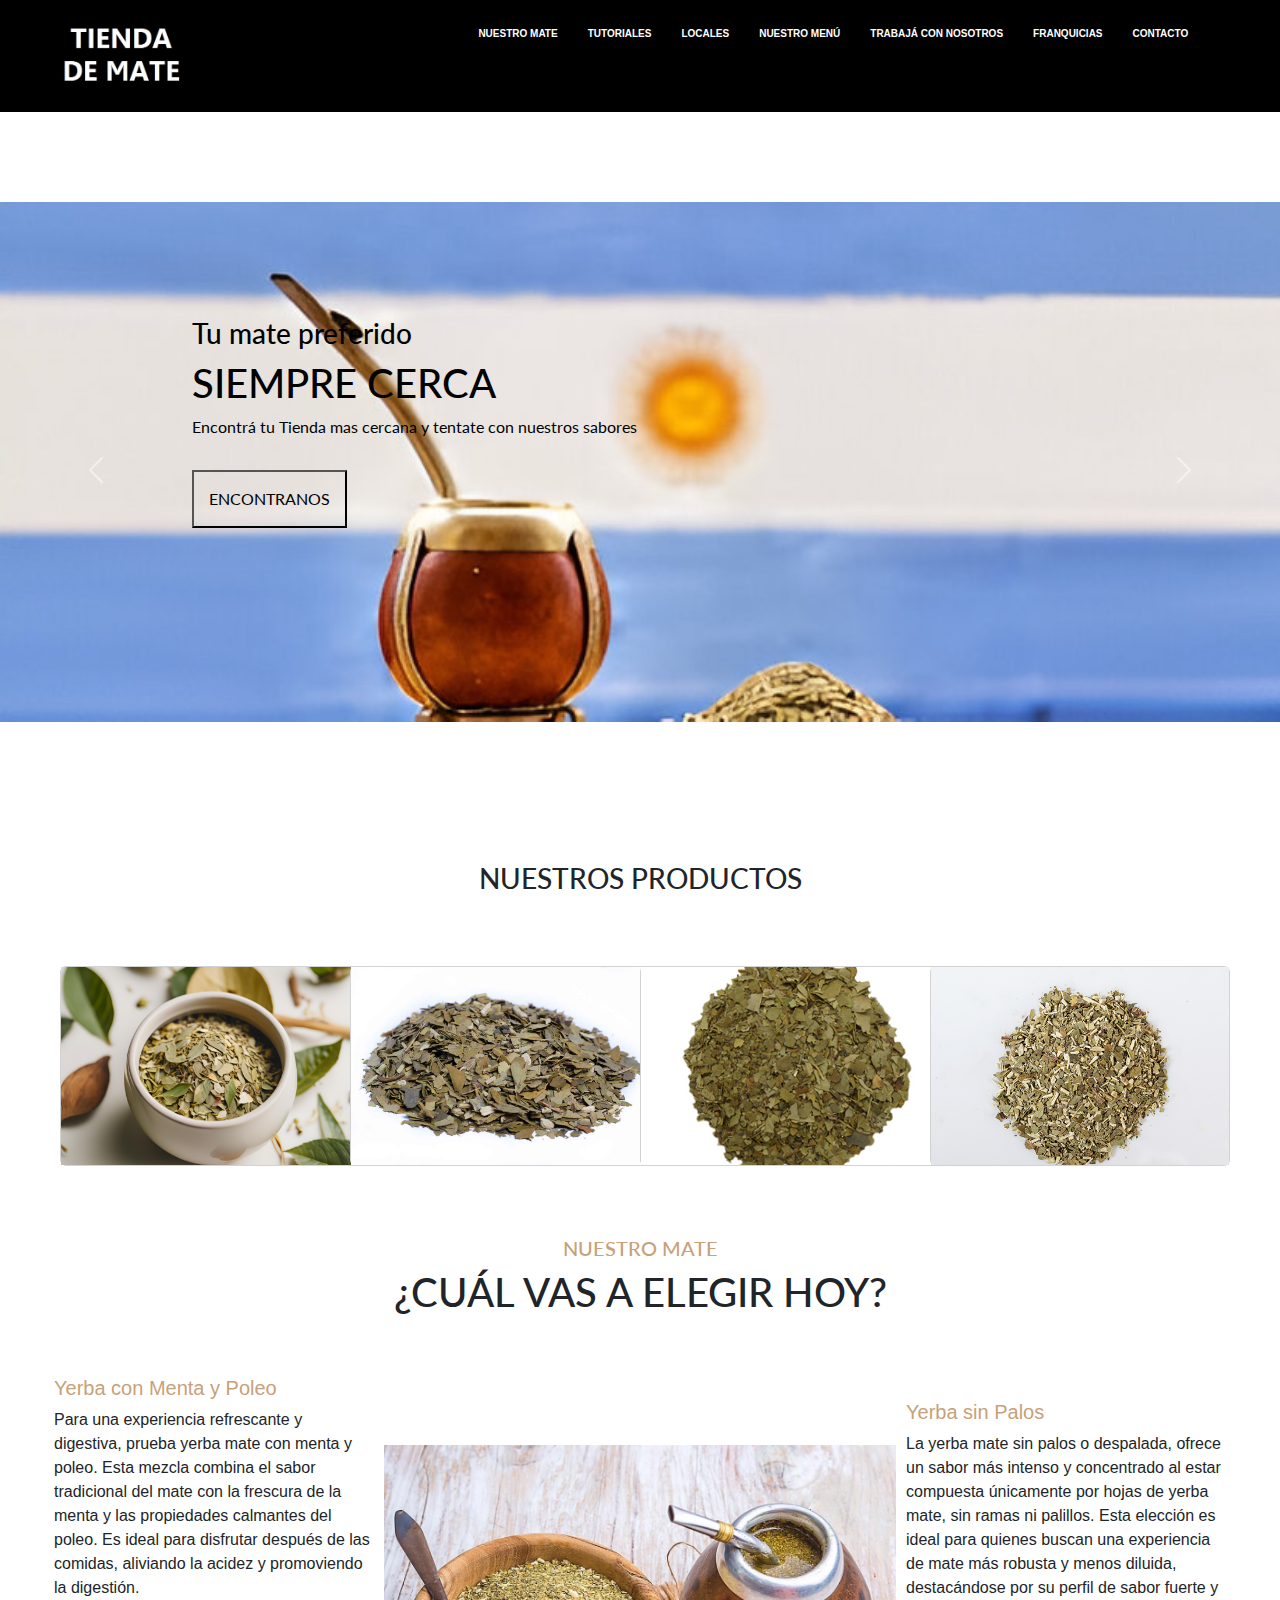
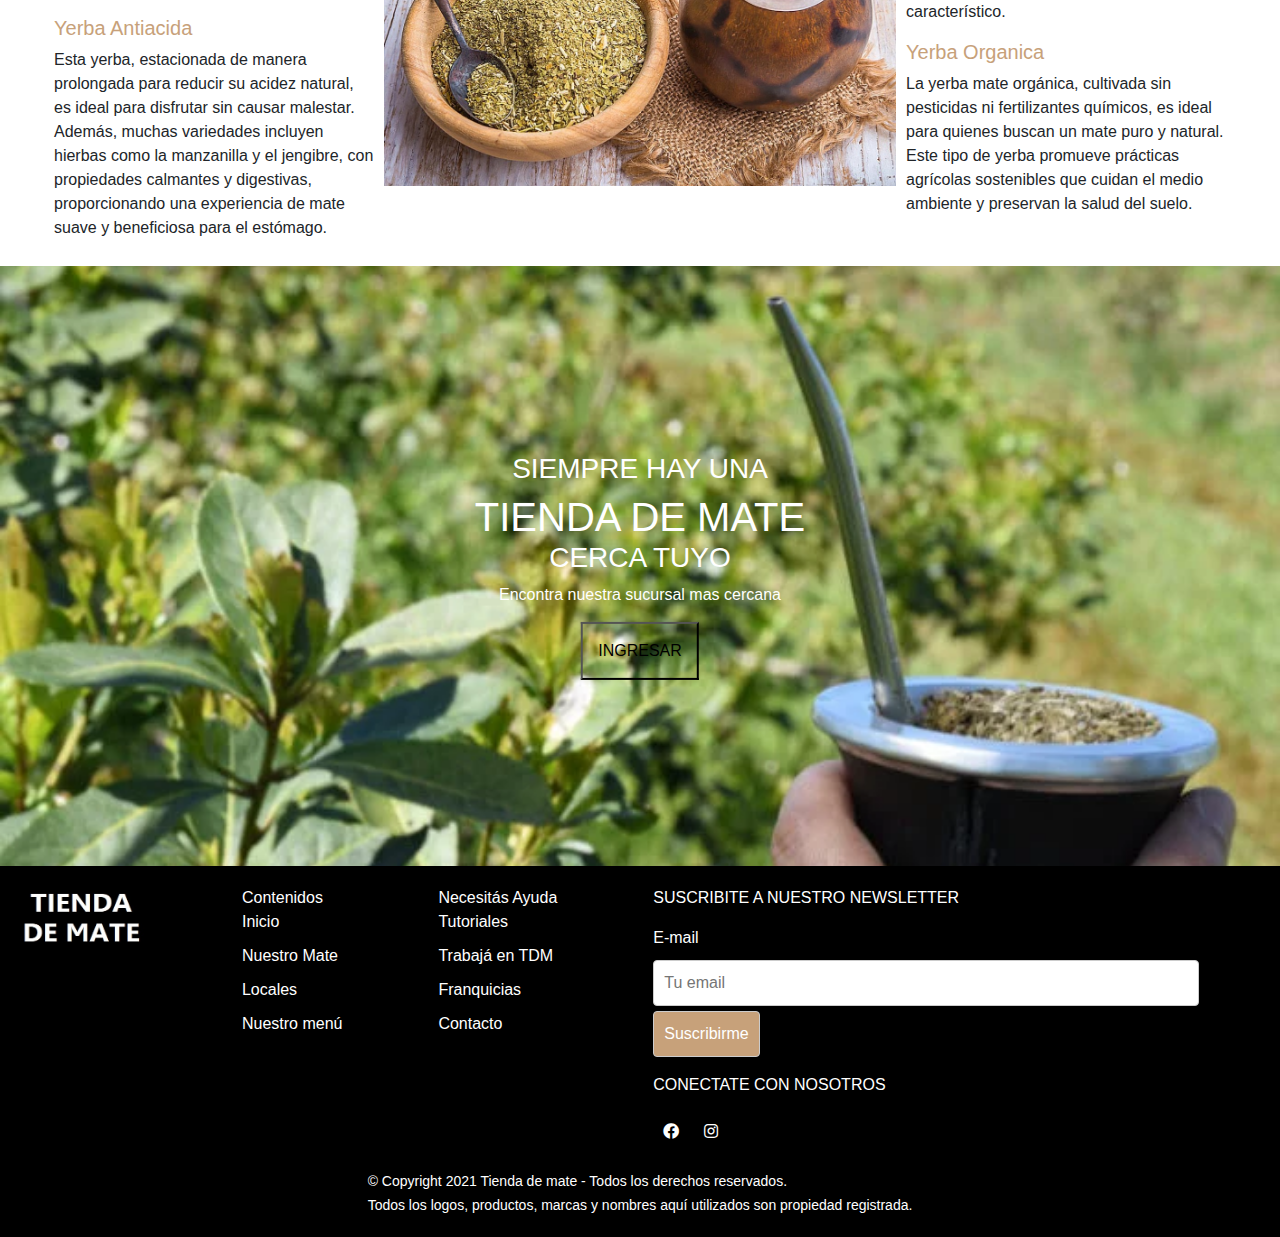
<file: index.html>
<!DOCTYPE html>
<html lang="es">
<head>
    <meta charset="UTF-8">
    <meta name="viewport" content="width=device-width, initial-scale=1.0, maximum-scale=1.0, user-scalable=no">
    <title>Index</title>
    <link rel="stylesheet" href="https://cdn.jsdelivr.net/npm/bootstrap@5.3.3/dist/css/bootstrap.min.css">
    <link rel="stylesheet" href="/css/styles.css">
    <link rel="stylesheet" href="https://cdnjs.cloudflare.com/ajax/libs/font-awesome/5.15.3/css/all.min.css">
    
    
</head>
<body class="">
    <div class="website-wrapper">
        <!-- HEADER -->
        <header class="header sticky">
            <div class="main-header">
				<div class="header">
					<div class="container">
						<div class="logo-column">
							<a href="index.html" class="logo">
								<img src="/img/main.jpg" alt="Tienda de café" style="max-width: 126px;">
							</a>
						</div>
						<nav class="nav-column">
							<ul class="nav">
								<li><a href="/vistas/tienda.html">NUESTRO MATE</a></li>
								<li><a href="/vistas/tutoriales.html">TUTORIALES</a></li>
								<li><a href="/vistas/locales.html">LOCALES</a></li>
								<li><a href="/vistas/menu_tienda.html">NUESTRO MENÚ</a></li>
								<li><a href="/vistas/trabaja_en_tdm.html">TRABAJÁ CON NOSOTROS</a></li>
								<li><a href="/vistas/franquicias.html">FRANQUICIAS</a></li>
								<li ><a href="/vistas/contacto.html">CONTACTO</a></li>
							</ul>
						</nav>
						<div class="mobile-nav">
							<a href="#" class="burger-icon">Menu</a>
						</div>						
					</div>
				</div>
			</div>
			
        </header>

        <main>
            <!-- CAROUSEL -->
             <section>
             
                <div id="carouselExampleCaptions" class="carousel slide">
                    <div class="carousel-indicators">
                    <button type="button" data-bs-target="#carouselExampleCaptions" data-bs-slide-to="0" class="active" aria-current="true" aria-label="Slide 1"></button>
                    <button type="button" data-bs-target="#carouselExampleCaptions" data-bs-slide-to="1" aria-label="Slide 2"></button>
                    <button type="button" data-bs-target="#carouselExampleCaptions" data-bs-slide-to="2" aria-label="Slide 3"></button>
                    </div>
                    <div class="carousel-inner">
                    <div class="carousel-item active">
                        <img src="/img/mate13.jpeg" class="d-block w-100" alt="...">
                        <div class="carousel-caption d-none d-md-block">
                        <h3>Tu mate preferido</h3>
                        <h1>SIEMPRE CERCA</h1>                  
                        <p>Encontrá tu Tienda mas cercana y tentate con nuestros sabores</p>
                        <button>ENCONTRANOS</button>
                        </div>
                    </div>
                    <div class="carousel-item">
                        <img src="/img/mate10.jpg" class="d-block w-100" alt="...">
                        <div class="carousel-caption d-none d-md-block">
                            <h3>Proba nuestras</h3>
                            <h1>VARIEDADES</h1>    
                            <button>DESCUBRILAS</button>
                        </div>
                    </div>
                    <div class="carousel-item">
                        <img src="/img/mate14.jpg" class="d-block w-100" alt="...">
                        <div class="carousel-caption d-none d-md-block">
                            <h3>desde 1980</h3>
                            <h1>PRODUCIENDO LA MEJOR</h1> 
                            <h1>YERBA ARGENTINA</h1>                  
                            <p>Años de experiencia cuidando cada paso del proceso.</p>
                        </div>
                    </div>                  
                    </div>
                    <button class="carousel-control-prev" type="button" data-bs-target="#carouselExampleCaptions" data-bs-slide="prev">
                    <span class="carousel-control-prev-icon" aria-hidden="true"></span>
                    <span class="visually-hidden">Previous</span>
                    </button>
                    <button class="carousel-control-next" type="button" data-bs-target="#carouselExampleCaptions" data-bs-slide="next">
                    <span class="carousel-control-next-icon" aria-hidden="true"></span>
                    <span class="visually-hidden">Next</span>
                    </button>
                </div>
            </section>

            <section>           
                <!-- TARJETAS -->
                <div class="titprod">
                    <h3>NUESTROS PRODUCTOS</h3>
                </div>

                <div class="containerTarjeta mt-5">
                    <div class="rowTarjeta">
                        <div class="col-md-3">
                            <div class="card-container">
                                <div class="card">
                                    <div class="card-front">
                                        <img src="/img/yerba1.png" alt="">
                                    </div>
                                    <div class="card-back uno">
                                        <h4>Yerba con Menta y Poleo</h4>
                                        <p>La yerba mate con menta y poleo combina el sabor tradicional del mate con la frescura y propiedades digestivas de la menta y el poleo. Esta mezcla no solo refresca el aliento, sino que también ayuda en la digestión y proporciona un efecto calmante, ideal para disfrutar después de las comidas o en momentos de relajación.</p>
                                    </div>
                                </div>
                            </div>
                        </div>
                        <div class="col-md-3">
                            <div class="card-container">
                                <div class="card">
                                    <div class="card-front">
                                        <img src="/img/yerba2.jpg" alt="">
                                    </div>
                                    <div class="card-back dos">
                                        <h4>Yerba Antiacida</h4>
                                        <p>La yerba antiácida es una excelente opción para quienes sufren de acidez estomacal. Este tipo de yerba se caracteriza por haber sido estacionada de manera natural por un período prolongado, lo que permite que los ácidos presentes en la hoja se evaporen, reduciendo así la acidez</p>

                                    </div>
                                </div>
                            </div>
                        </div>
                        <div class="col-md-3">
                            <div class="card-container">
                                <div class="card">
                                    <div class="card-front">
                                        <img src="/img/yerba3.jpg" alt="">
                                    </div>
                                    <div class="card-back tres">
                                        <h4>Yerba sin Palos</h4>
                                        <p>La yerba mate sin palos o "despalada", está compuesta únicamente por hojas de yerba mate, sin incluir las ramas o palillos. Esto le da un sabor más intenso en comparación con la yerba tradicional que contiene palos. </p>
                                    </div>
                                </div>
                            </div>
                        </div>
                        <div class="col-md-3">
                            <div class="card-container">
                                <div class="card">
                                    <div class="card-front">
                                        <img src="/img/yerba4.jpg" alt="">
                                    </div>
                                    <div class="card-back cuatro">
                                        <h4>Yerba Organica</h4>
                                        <p>La yerba mate orgánica se cultiva sin el uso de pesticidas, herbicidas ni fertilizantes químicos, lo que la convierte en una opción más saludable y amigable con el medio ambiente.  </p>
                                    </div>
                                </div>
                            </div>
                        </div>
                    </div>
                </div>
            </section>
             <!-- IMAGEN CON DESCRIPCIONES AL COSTADO -->
            <SEction >
                <div class="titprod">
                    <h5>NUESTRO MATE</h5>
                    <H1>¿CUÁL VAS A ELEGIR HOY?</H1>
                </div>
                <div class="section">
                    <div class="contentInfo">
                        <div>
                            <h5>Yerba con Menta y Poleo</h5>
                            <p>Para una experiencia refrescante y digestiva, prueba yerba mate con menta y poleo. Esta mezcla combina el sabor tradicional del mate con la frescura de la menta y las propiedades calmantes del poleo. Es ideal para disfrutar después de las comidas, aliviando la acidez y promoviendo la digestión.</p>
                        </div>
                        <div>
                            <h5>Yerba Antiacida</h5>
                            <p>Esta yerba, estacionada de manera prolongada para reducir su acidez natural, es ideal para disfrutar sin causar malestar. Además, muchas variedades incluyen hierbas como la manzanilla y el jengibre, con propiedades calmantes y digestivas, proporcionando una experiencia de mate suave y beneficiosa para el estómago.</p>
                        </div>
                    </div>
                    <img src="/img/mate12.jfif" alt="">
                    <div class="contentInfo">
                        <div>
                            <h5>Yerba sin Palos</h5>
                            <p>La yerba mate sin palos o despalada, ofrece un sabor más intenso y concentrado al estar compuesta únicamente por hojas de yerba mate, sin ramas ni palillos. Esta elección es ideal para quienes buscan una experiencia de mate más robusta y menos diluida, destacándose por su perfil de sabor fuerte y característico.</p>
                        </div>
                        <div>
                            <h5>Yerba Organica</h5>
                            <p>La yerba mate orgánica, cultivada sin pesticidas ni fertilizantes químicos, es ideal para quienes buscan un mate puro y natural. Este tipo de yerba promueve prácticas agrícolas sostenibles que cuidan el medio ambiente y preservan la salud del suelo. </p>
                        </div>
                    </div>
                </div>                  
            </SEction>
            <section>
                <div class="section-background">
                    <div class="section-content">
                        <h3>SIEMPRE HAY UNA</h3>
                        <H1>TIENDA DE MATE</H1>
                        <h3>CERCA TUYO</h3>
                        <p>Encontra nuestra sucursal mas cercana</p>
                        <button>INGRESAR</button>
                    </div>
                </div>
            </section>
        </main>
            <!-- FOOTER -->
            <footer>
                <aside >
                    
                    <figure>
                        <img src="/img/main.jpg" width="126" height="64" alt="tienda-de-cafe" title="tienda-de-cafe">
                    </figure>
                    
                    <ul>
                        <li><a><span>Contenidos</span></a>
                            <br>
                            <ul>
                                <li><a href="/vistas/index.html"><span>Inicio</span></a></li>
                                <li><a href="/vistas/tienda.html"><span>Nuestro Mate</span></a></li>
                                <li><a href="/vistas/locales.html"><span>Locales</span></a></li>
                                <li><a href="/vistas/menu_tienda.html"><span>Nuestro menú</span></a></li>
                            </ul>
                        </li>
                    </ul>
                    <ul>
                        <li><a><span>Necesitás Ayuda</span></a>
                            <br>
                            <ul>
                                <li><a href="/vistas/tutoriales.html"><span>Tutoriales</span></a></li>
                                <li><a href="/vistas/trabaja_en_tdm.html"><span>Trabajá en TDM</span></a></li>
                                <li><a href="/vistas/franquicias.html"><span>Franquicias</span></a></li>
                                <li><a href="index.html"><span>Contacto</span></a></li>
                            </ul>
                        </li>
                    </ul>
                    <div>
                        <p>SUSCRIBITE A NUESTRO NEWSLETTER</p>
                        <form action="https://tiendadecafe.com.ar/contacto/#wpcf7-f435-o2" method="post" novalidate>
                            <p>
                                <label>E-mail</label>
                                <input size="40" maxlength="400" placeholder="Tu email" type="email" name="your-email" required >
                                <input type="submit" value="Suscribirme">
                            </p>
                        </form>
                        <p>CONECTATE CON NOSOTROS</p>
                        <div>
                            <a href="https://www.facebook.com/tu-pagina" target="_blank"><i class="fab fa-facebook"></i></a>
                            <a href="https://www.instagram.com/tu-pagina" target="_blank"><i class="fab fa-instagram"></i></a>
                        </div>
                    </div>
                </aside>

                <div>
                    <small>© Copyright 2021 Tienda de mate - Todos los derechos reservados.<br>
                        Todos los logos, productos, marcas y nombres aquí utilizados son propiedad registrada.<br>
                    </small>
                </div>
            </footer>
        
    </div>
    <script src="https://cdn.jsdelivr.net/npm/bootstrap@5.3.3/dist/js/bootstrap.bundle.min.js">
    </script>   

</body>
</html>
</file>
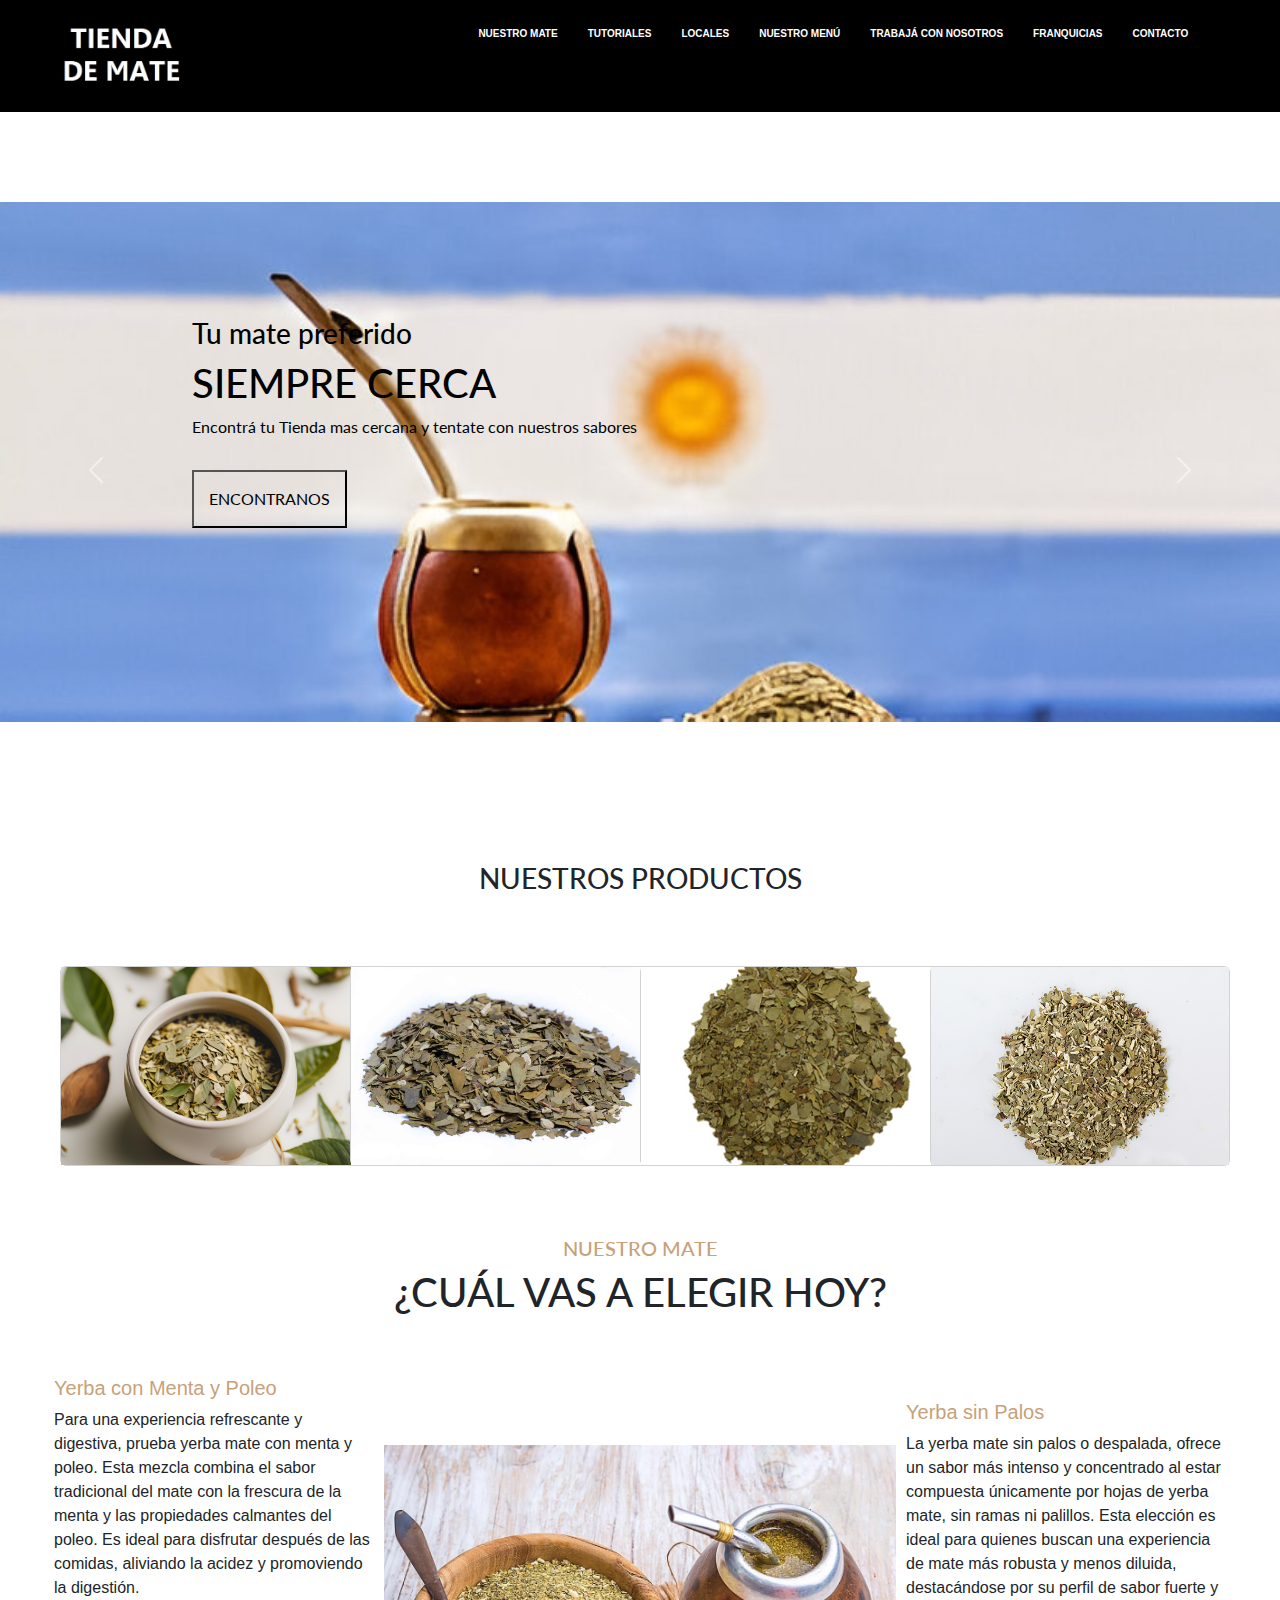
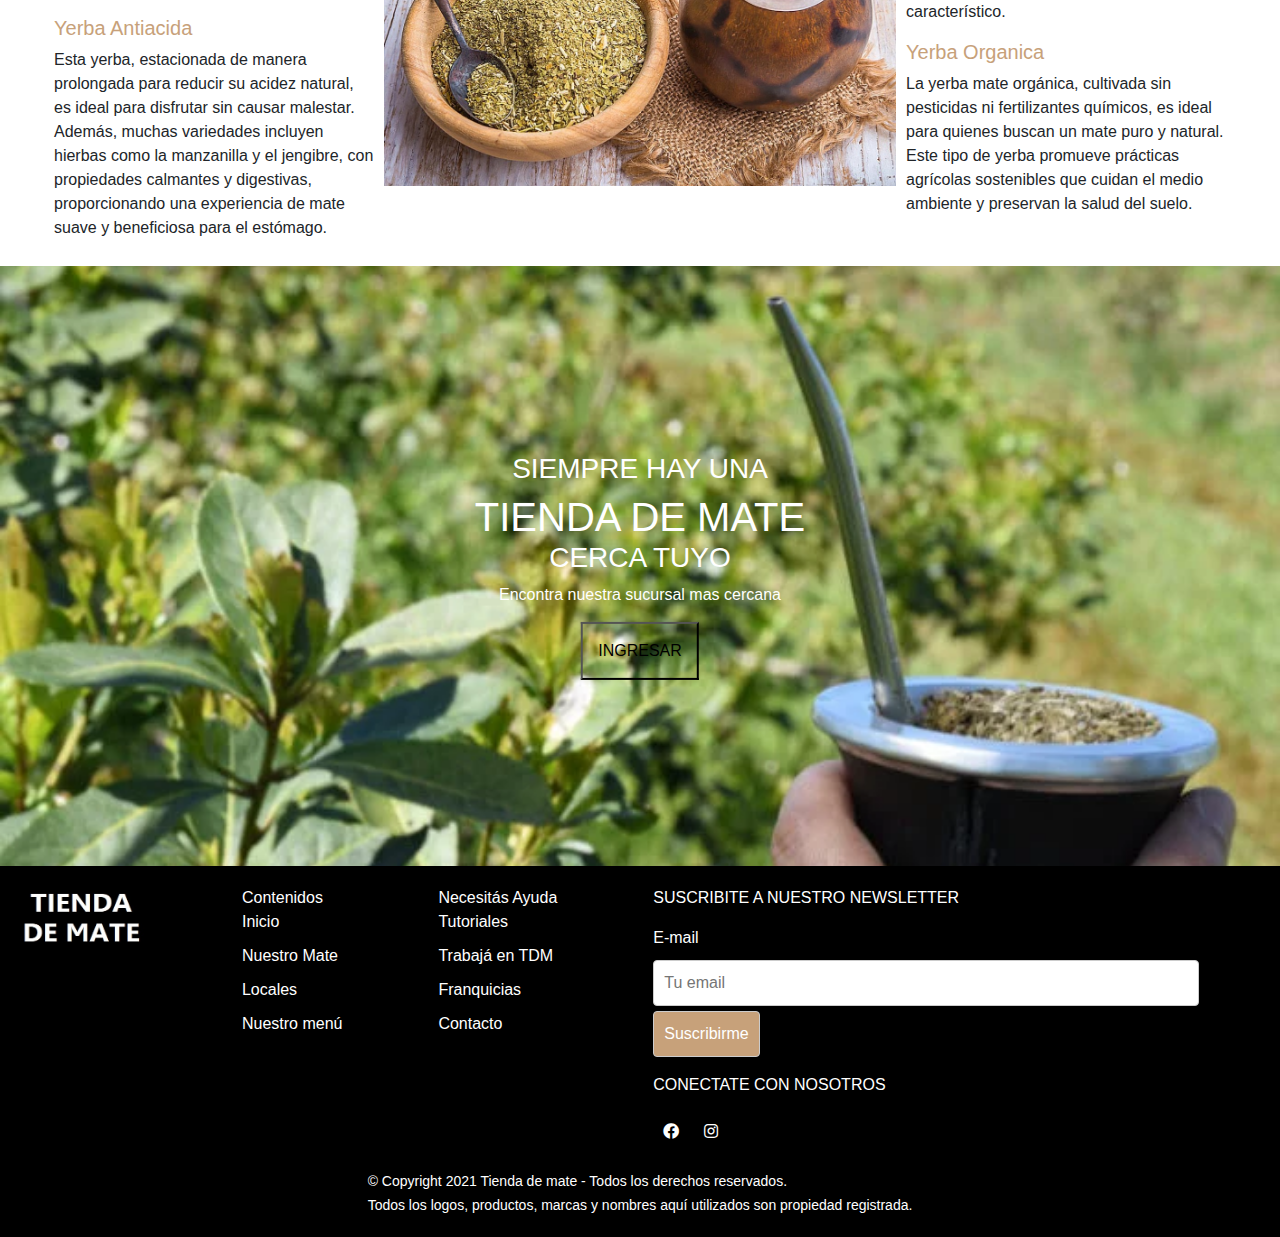
<file: vistas/index.html>
<!DOCTYPE html>
<html lang="es">
<head>
    <meta charset="UTF-8">
    <meta name="viewport" content="width=device-width, initial-scale=1.0, maximum-scale=1.0, user-scalable=no">
    <title>Index</title>
    <link rel="stylesheet" href="https://cdn.jsdelivr.net/npm/bootstrap@5.3.3/dist/css/bootstrap.min.css">
    <link rel="stylesheet" href="/css/styles.css">
    <link rel="stylesheet" href="https://cdnjs.cloudflare.com/ajax/libs/font-awesome/5.15.3/css/all.min.css">
    
    
</head>
<body class="">
    <div class="website-wrapper">
        <!-- HEADER -->
        <header class="header sticky">
            <div class="main-header">
				<div class="header">
					<div class="container">
						<div class="logo-column">
							<a href="index.html" class="logo">
								<img src="/img/main.jpg" alt="Tienda de café" style="max-width: 126px;">
							</a>
						</div>
						<nav class="nav-column">
							<ul class="nav">
								<li><a href="tienda.html">NUESTRO MATE</a></li>
								<li><a href="tutoriales.html">TUTORIALES</a></li>
								<li><a href="locales.html">LOCALES</a></li>
								<li><a href="menu_tienda.html">NUESTRO MENÚ</a></li>
								<li><a href="trabaja_en_tdm.html">TRABAJÁ CON NOSOTROS</a></li>
								<li><a href="franquicias.html">FRANQUICIAS</a></li>
								<li ><a href="contacto.html">CONTACTO</a></li>
							</ul>
						</nav>
						<div class="mobile-nav">
							<a href="#" class="burger-icon">Menu</a>
						</div>						
					</div>
				</div>
			</div>
			
        </header>

        <main>
            <!-- CAROUSEL -->
             <section>
             
                <div id="carouselExampleCaptions" class="carousel slide">
                    <div class="carousel-indicators">
                    <button type="button" data-bs-target="#carouselExampleCaptions" data-bs-slide-to="0" class="active" aria-current="true" aria-label="Slide 1"></button>
                    <button type="button" data-bs-target="#carouselExampleCaptions" data-bs-slide-to="1" aria-label="Slide 2"></button>
                    <button type="button" data-bs-target="#carouselExampleCaptions" data-bs-slide-to="2" aria-label="Slide 3"></button>
                    </div>
                    <div class="carousel-inner">
                    <div class="carousel-item active">
                        <img src="/img/mate13.jpeg" class="d-block w-100" alt="...">
                        <div class="carousel-caption d-none d-md-block">
                        <h3>Tu mate preferido</h3>
                        <h1>SIEMPRE CERCA</h1>                  
                        <p>Encontrá tu Tienda mas cercana y tentate con nuestros sabores</p>
                        <button>ENCONTRANOS</button>
                        </div>
                    </div>
                    <div class="carousel-item">
                        <img src="/img/mate10.jpg" class="d-block w-100" alt="...">
                        <div class="carousel-caption d-none d-md-block">
                            <h3>Proba nuestras</h3>
                            <h1>VARIEDADES</h1>    
                            <button>DESCUBRILAS</button>
                        </div>
                    </div>
                    <div class="carousel-item">
                        <img src="/img/mate14.jpg" class="d-block w-100" alt="...">
                        <div class="carousel-caption d-none d-md-block">
                            <h3>desde 1980</h3>
                            <h1>PRODUCIENDO LA MEJOR</h1> 
                            <h1>YERBA ARGENTINA</h1>                  
                            <p>Años de experiencia cuidando cada paso del proceso.</p>
                        </div>
                    </div>                  
                    </div>
                    <button class="carousel-control-prev" type="button" data-bs-target="#carouselExampleCaptions" data-bs-slide="prev">
                    <span class="carousel-control-prev-icon" aria-hidden="true"></span>
                    <span class="visually-hidden">Previous</span>
                    </button>
                    <button class="carousel-control-next" type="button" data-bs-target="#carouselExampleCaptions" data-bs-slide="next">
                    <span class="carousel-control-next-icon" aria-hidden="true"></span>
                    <span class="visually-hidden">Next</span>
                    </button>
                </div>
            </section>

            <section>           
                <!-- TARJETAS -->
                <div class="titprod">
                    <h3>NUESTROS PRODUCTOS</h3>
                </div>

                <div class="containerTarjeta mt-5">
                    <div class="rowTarjeta">
                        <div class="col-md-3">
                            <div class="card-container">
                                <div class="card">
                                    <div class="card-front">
                                        <img src="/img/yerba1.png" alt="">
                                    </div>
                                    <div class="card-back uno">
                                        <h4>Yerba con Menta y Poleo</h4>
                                        <p>La yerba mate con menta y poleo combina el sabor tradicional del mate con la frescura y propiedades digestivas de la menta y el poleo. Esta mezcla no solo refresca el aliento, sino que también ayuda en la digestión y proporciona un efecto calmante, ideal para disfrutar después de las comidas o en momentos de relajación.</p>
                                    </div>
                                </div>
                            </div>
                        </div>
                        <div class="col-md-3">
                            <div class="card-container">
                                <div class="card">
                                    <div class="card-front">
                                        <img src="/img/yerba2.jpg" alt="">
                                    </div>
                                    <div class="card-back dos">
                                        <h4>Yerba Antiacida</h4>
                                        <p>La yerba antiácida es una excelente opción para quienes sufren de acidez estomacal. Este tipo de yerba se caracteriza por haber sido estacionada de manera natural por un período prolongado, lo que permite que los ácidos presentes en la hoja se evaporen, reduciendo así la acidez</p>

                                    </div>
                                </div>
                            </div>
                        </div>
                        <div class="col-md-3">
                            <div class="card-container">
                                <div class="card">
                                    <div class="card-front">
                                        <img src="/img/yerba3.jpg" alt="">
                                    </div>
                                    <div class="card-back tres">
                                        <h4>Yerba sin Palos</h4>
                                        <p>La yerba mate sin palos o "despalada", está compuesta únicamente por hojas de yerba mate, sin incluir las ramas o palillos. Esto le da un sabor más intenso en comparación con la yerba tradicional que contiene palos. </p>
                                    </div>
                                </div>
                            </div>
                        </div>
                        <div class="col-md-3">
                            <div class="card-container">
                                <div class="card">
                                    <div class="card-front">
                                        <img src="/img/yerba4.jpg" alt="">
                                    </div>
                                    <div class="card-back cuatro">
                                        <h4>Yerba Organica</h4>
                                        <p>La yerba mate orgánica se cultiva sin el uso de pesticidas, herbicidas ni fertilizantes químicos, lo que la convierte en una opción más saludable y amigable con el medio ambiente.  </p>
                                    </div>
                                </div>
                            </div>
                        </div>
                    </div>
                </div>
            </section>
             <!-- IMAGEN CON DESCRIPCIONES AL COSTADO -->
            <SEction >
                <div class="titprod">
                    <h5>NUESTRO MATE</h5>
                    <H1>¿CUÁL VAS A ELEGIR HOY?</H1>
                </div>
                <div class="section">
                    <div class="contentInfo">
                        <div>
                            <h5>Yerba con Menta y Poleo</h5>
                            <p>Para una experiencia refrescante y digestiva, prueba yerba mate con menta y poleo. Esta mezcla combina el sabor tradicional del mate con la frescura de la menta y las propiedades calmantes del poleo. Es ideal para disfrutar después de las comidas, aliviando la acidez y promoviendo la digestión.</p>
                        </div>
                        <div>
                            <h5>Yerba Antiacida</h5>
                            <p>Esta yerba, estacionada de manera prolongada para reducir su acidez natural, es ideal para disfrutar sin causar malestar. Además, muchas variedades incluyen hierbas como la manzanilla y el jengibre, con propiedades calmantes y digestivas, proporcionando una experiencia de mate suave y beneficiosa para el estómago.</p>
                        </div>
                    </div>
                    <img src="/img/mate12.jfif" alt="">
                    <div class="contentInfo">
                        <div>
                            <h5>Yerba sin Palos</h5>
                            <p>La yerba mate sin palos o despalada, ofrece un sabor más intenso y concentrado al estar compuesta únicamente por hojas de yerba mate, sin ramas ni palillos. Esta elección es ideal para quienes buscan una experiencia de mate más robusta y menos diluida, destacándose por su perfil de sabor fuerte y característico.</p>
                        </div>
                        <div>
                            <h5>Yerba Organica</h5>
                            <p>La yerba mate orgánica, cultivada sin pesticidas ni fertilizantes químicos, es ideal para quienes buscan un mate puro y natural. Este tipo de yerba promueve prácticas agrícolas sostenibles que cuidan el medio ambiente y preservan la salud del suelo. </p>
                        </div>
                    </div>
                </div>                  
            </SEction>
            <section>
                <div class="section-background">
                    <div class="section-content">
                        <h3>SIEMPRE HAY UNA</h3>
                        <H1>TIENDA DE MATE</H1>
                        <h3>CERCA TUYO</h3>
                        <p>Encontra nuestra sucursal mas cercana</p>
                        <button>INGRESAR</button>
                    </div>
                </div>
            </section>
        </main>
            <!-- FOOTER -->
            <footer>
                <aside >
                    
                    <figure>
                        <img src="/img/main.jpg" width="126" height="64" alt="tienda-de-cafe" title="tienda-de-cafe">
                    </figure>
                    
                    <ul>
                        <li><a><span>Contenidos</span></a>
                            <ul>
                                <li><a href="/vistas/index.html"><span>Inicio</span></a></li>
                                <li><a href="/vistas/tienda.html"><span>Nuestro Mate</span></a></li>
                                <li><a href="/vistas/locales.html"><span>Locales</span></a></li>
                                <li><a href="/vistas/menu_tienda.html"><span>Nuestro menú</span></a></li>
                            </ul>
                        </li>
                    </ul>
                    <ul>
                        <li><a><span>Necesitás Ayuda</span></a>
                            <ul>
                                <li><a href="/vistas/tutoriales.html"><span>Tutoriales</span></a></li>
                                <li><a href="/vistas/trabaja_en_tdm.html"><span>Trabajá en TDM</span></a></li>
                                <li><a href="/vistas/franquicias.html"><span>Franquicias</span></a></li>
                                <li><a href="index.html"><span>Contacto</span></a></li>
                            </ul>
                        </li>
                    </ul>
                    <div>
                        <p>SUSCRIBITE A NUESTRO NEWSLETTER</p>
                        <form action="https://tiendadecafe.com.ar/contacto/#wpcf7-f435-o2" method="post" novalidate>
                            <p>
                                <label>E-mail</label>
                                <input size="40" maxlength="400" placeholder="Tu email" type="email" name="your-email" required >
                                <input type="submit" value="Suscribirme">
                            </p>
                        </form>
                        <p>CONECTATE CON NOSOTROS</p>
                        <div>
                            <a href="https://www.facebook.com/tu-pagina" target="_blank"><i class="fab fa-facebook"></i></a>
                            <a href="https://www.instagram.com/tu-pagina" target="_blank"><i class="fab fa-instagram"></i></a>
                        </div>
                    </div>
                </aside>

                <div>
                    <small>© Copyright 2021 Tienda de mate - Todos los derechos reservados.<br>
                        Todos los logos, productos, marcas y nombres aquí utilizados son propiedad registrada.<br>
                    </small>
                </div>
            </footer>
        
    </div>
    <script src="https://cdn.jsdelivr.net/npm/bootstrap@5.3.3/dist/js/bootstrap.bundle.min.js">    </script>   
  

</body>
</html>
</file>
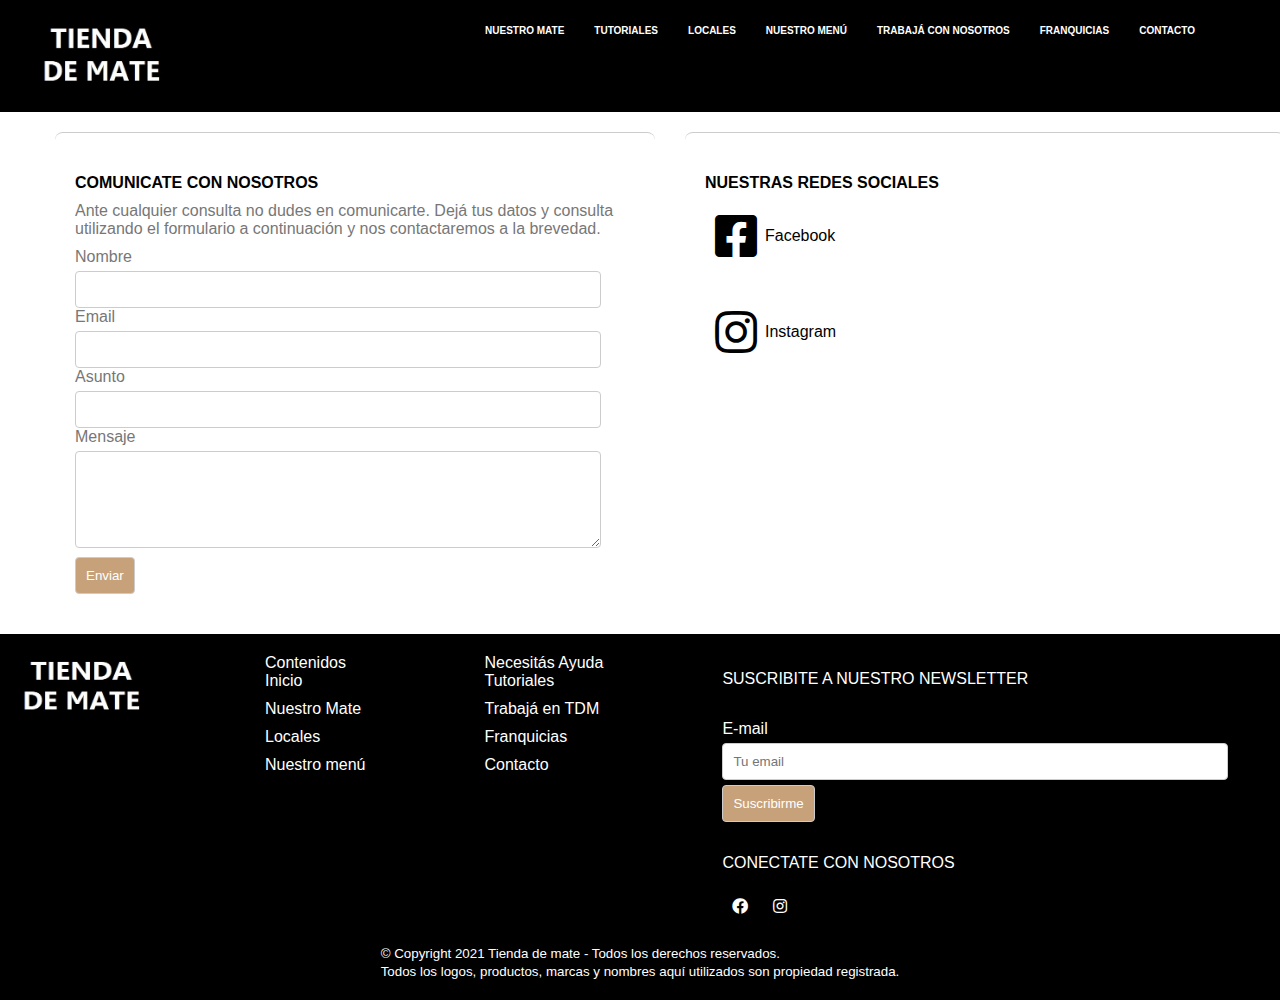
<file: vistas/contacto.html>
<!DOCTYPE html>
<html lang="es">
<head>
    <meta charset="UTF-8">
    <meta name="viewport" content="width=device-width, initial-scale=1.0, maximum-scale=1.0, user-scalable=no">
    <title>Contacto</title>
    <link rel="stylesheet" href="/css/styles.css">
    <link rel="stylesheet" href="https://cdnjs.cloudflare.com/ajax/libs/font-awesome/5.15.3/css/all.min.css">
</head>
<body class="">
    <div class="website-wrapper">
        <!-- HEADER -->
        <header class="header sticky">
            <div class="main-header">
				<div class="header">
					<div class="container">
						<div class="logo-column">
							<a href="/index.html" class="logo">
								<img src="/img/main.jpg" alt="Tienda de café" style="max-width: 126px;">
							</a>
						</div>
						<nav class="nav-column">
							<ul class="nav">
								<li><a href="tienda.html">NUESTRO MATE</a></li>
								<li><a href="tutoriales.html">TUTORIALES</a></li>
								<li><a href="locales.html">LOCALES</a></li>
								<li><a href="menu_tienda.html">NUESTRO MENÚ</a></li>
								<li><a href="trabaja_en_tdm.html">TRABAJÁ CON NOSOTROS</a></li>
								<li><a href="franquicias.html">FRANQUICIAS</a></li>
								<li class="active"><a href="contacto.html">CONTACTO</a></li>
							</ul>
						</nav>
						<div class="mobile-nav">
							<a href="#" class="burger-icon">Menu</a>
						</div>						
					</div>
				</div>
			</div>
			
        </header>

        <div class="main-page-wrapper">
            <!-- MAIN CONTENT AREA -->
            <div class="container">
                    <div class="col-lg-6">
                            <div class="content">
                                <h4>COMUNICATE CON NOSOTROS</h4>
                                <p>Ante cualquier consulta no dudes en comunicarte. Dejá tus datos y consulta utilizando el formulario a continuación y nos contactaremos a la brevedad.</p>
                                <form action="https://tiendadecafe.com.ar/contacto/#form" method="post">
                                    <p>
                                        <label>Nombre
                                            <input type="text" name="your-name" required>
                                        </label>
                                    </p>
                                    <p>
                                        <label>Email
                                            <input type="email" name="your-email" required>
                                        </label>
                                    </p>
                                    <p>
                                        <label>Asunto
                                            <input type="text" name="your-subject">
                                        </label>
                                    </p>
                                    <p>
                                        <label>Mensaje
                                            <textarea name="your-message" rows="5" required></textarea>
                                        </label>
                                    </p>
                                    <p>
                                        <input type="submit" value="Enviar">
                                    </p>
                                </form>                            
                            </div>                    
                    </div>
                    <div class="col-lg-6">
                        <div class="content">
                            <h4>NUESTRAS REDES SOCIALES</h4>
                            <a href="https://www.facebook.com/Tiendadecafe" target="_blank">
                                <i class="fab fa-facebook-square"></i> Facebook
                            </a><br>
                            <a href="https://www.instagram.com/tiendadecafe" target="_blank">
                                <i class="fab fa-instagram"></i> Instagram
                            </a>
                        </div>                      
                    </div>
            </div>

            <!-- FOOTER -->
            <footer>
                <aside>                    
                    <figure>
                        <img src="/img/main.jpg" width="126" height="64" alt="tienda-de-cafe" title="tienda-de-cafe">
                    </figure>
                    
                   
                    <ul>
                        <li><a><span>Contenidos</span></a>
                            <br>
                            <ul>
                                <li><a href="/index.html"><span>Inicio</span></a></li>
                                <li><a href="tienda.html"><span>Nuestro Mate</span></a></li>
                                <li><a href="locales.html"><span>Locales</span></a></li>
                                <li><a href="menu_tienda.html"><span>Nuestro menú</span></a></li>
                            </ul>
                        </li>
                    </ul>
                    <ul>
                        <li><a><span>Necesitás Ayuda</span></a>
                            <br>
                            <ul>
                                <li><a href="tutoriales.html"><span>Tutoriales</span></a></li>
                                <li><a href="trabaja_en_tdm.html"><span>Trabajá en TDM</span></a></li>
                                <li><a href="franquicias.html"><span>Franquicias</span></a></li>
                                <li><a href="/index.html"><span>Contacto</span></a></li>
                            </ul>
                        </li>
                    </ul>
                    <div>
                        <p>SUSCRIBITE A NUESTRO NEWSLETTER</p>
                        <form action="https://tiendadecafe.com.ar/contacto/#wpcf7-f435-o2" method="post" novalidate>
                            <p>
                                <label>E-mail</label>
                                <input size="40" maxlength="400" placeholder="Tu email" type="email" name="your-email" required >
                                <input type="submit" value="Suscribirme" >
                            </p>
                        </form>
                        <p>CONECTATE CON NOSOTROS</p>
                        <div>
                            <div>
                                <a href="https://www.facebook.com/tu-pagina" target="_blank"><i class="fab fa-facebook"></i></a>
                                <a href="https://www.instagram.com/tu-pagina" target="_blank"><i class="fab fa-instagram"></i></a>
                            </div>
                        </div>
                    </div>
                </aside>

                <div>
                    <small>© Copyright 2021 Tienda de mate - Todos los derechos reservados.<br>
                        Todos los logos, productos, marcas y nombres aquí utilizados son propiedad registrada.<br>
                    </small>
                </div>
            </footer>
        </div>
    </div>
</body>
</html>
</file>
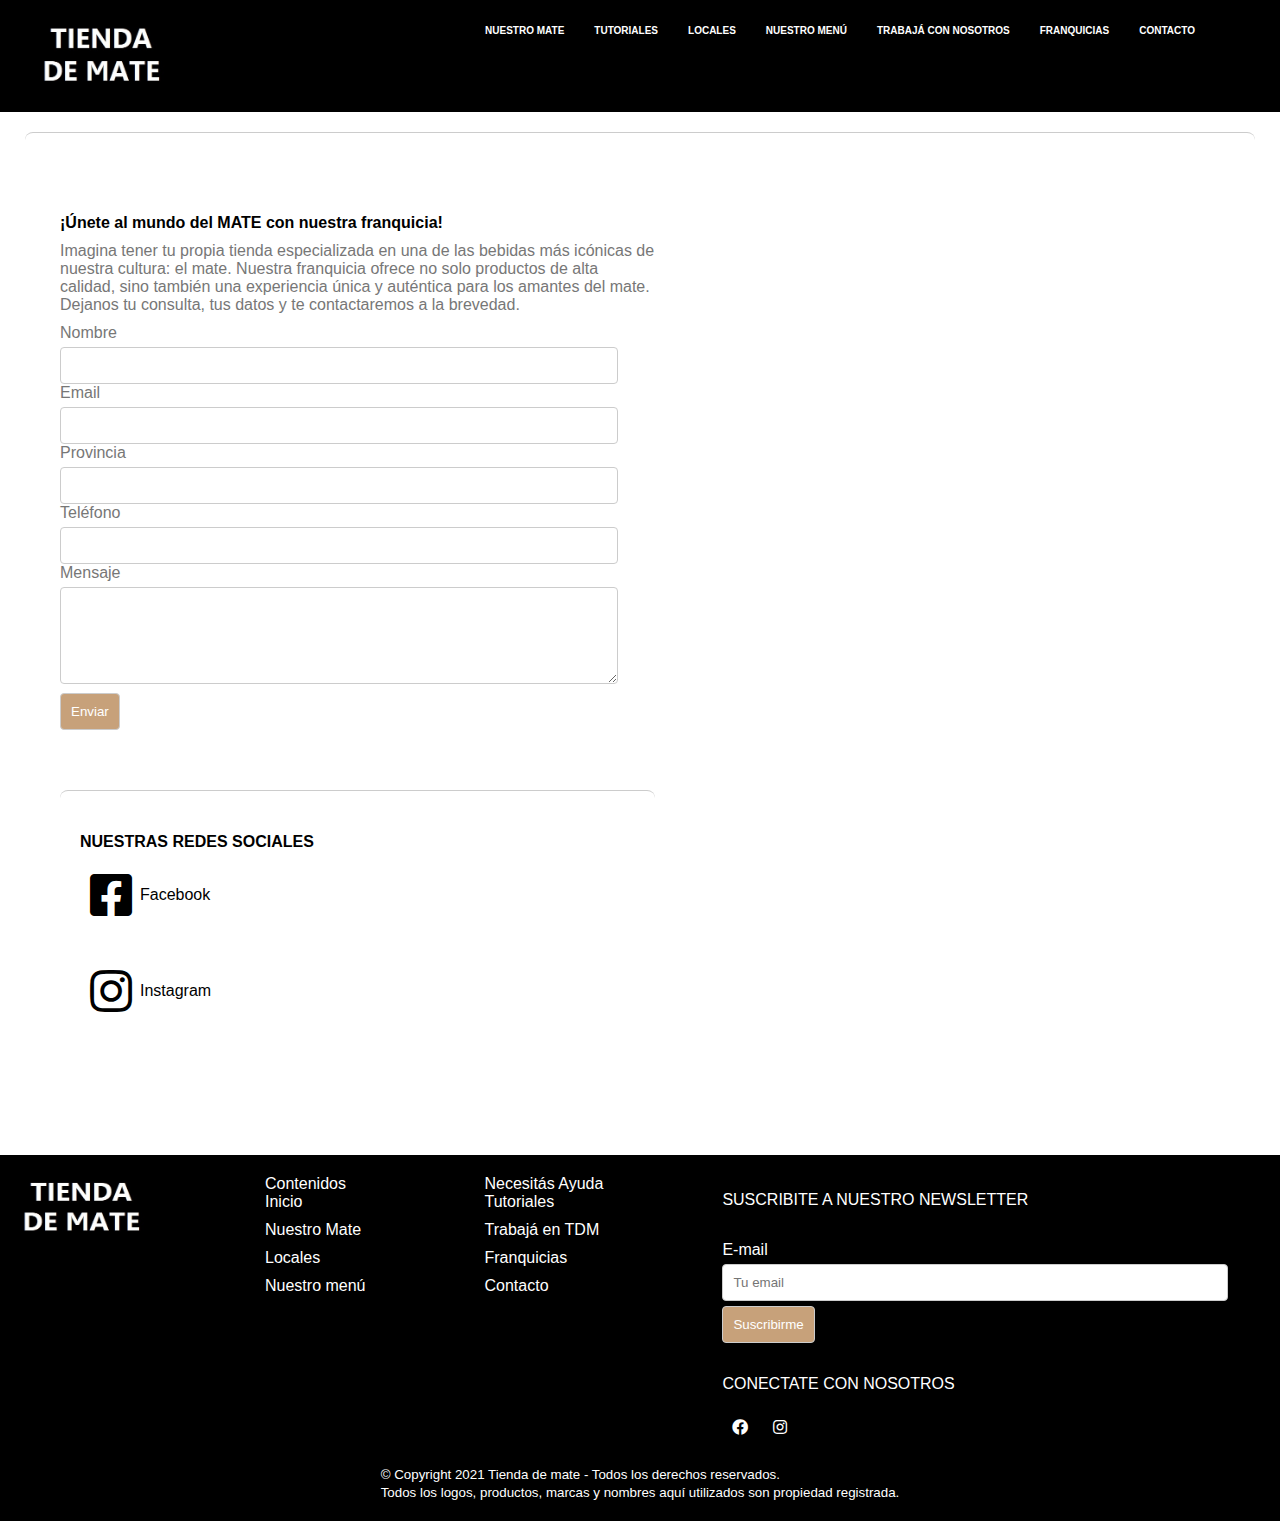
<file: vistas/franquicias.html>
<!DOCTYPE html>
<html lang="es">
<head>
    <meta charset="UTF-8">
    <meta name="viewport" content="width=device-width, initial-scale=1.0, maximum-scale=1.0, user-scalable=no">
    <title>Franquicias</title>
    <link rel="stylesheet" href="/css/styles.css">
    <link rel="stylesheet" href="https://cdnjs.cloudflare.com/ajax/libs/font-awesome/5.15.3/css/all.min.css">
</head>
<body class="">
    <div class="website-wrapper">
        <!-- HEADER -->
        <header class="header sticky">
            <div class="main-header">
				<div class="header">
					<div class="container">
						<div class="logo-column">
							<a href="/index.html" class="logo">
								<img src="/img/main.jpg" alt="Tienda de café" style="max-width: 126px;">
							</a>
						</div>
						<nav class="nav-column">
							<ul class="nav">
								<li><a href="tienda.html">NUESTRO MATE</a></li>
								<li><a href="tutoriales.html">TUTORIALES</a></li>
								<li><a href="locales.html">LOCALES</a></li>
								<li><a href="menu_tienda.html">NUESTRO MENÚ</a></li>
								<li><a href="trabaja_en_tdm.html">TRABAJÁ CON NOSOTROS</a></li>
								<li><a href="franquicias.html">FRANQUICIAS</a></li>
								<li><a href="contacto.html">CONTACTO</a></li>
							</ul>
						</nav>
						<div class="mobile-nav">
							<a href="#" class="burger-icon">Menu</a>
						</div>						
					</div>
				</div>
			</div>
			
        </header>

        <div class="main-page-wrapper">
            <!-- MAIN CONTENT AREA -->
            <div class="container">
                <div class="row">
                    <div class="col-lg-12" role="main">
                        <article>
                            <div class="content">
                                <div class="row">
                                    <div class="col-lg-6">
                                        <h4>¡Únete al mundo del <strong>MATE</strong> con nuestra franquicia!</h4>
                                        <p>Imagina tener tu propia tienda especializada en una de las bebidas más icónicas de nuestra cultura: el mate. Nuestra franquicia ofrece no solo productos de alta calidad, sino también una experiencia única y auténtica para los amantes del mate.</p>

                                        <p>Dejanos tu consulta, tus datos y te contactaremos a la brevedad.</p>
                                        <form action="https://tiendadecafe.com.ar/contacto/#form" method="post">
                                            <p>
                                                <label>Nombre
                                                    <input type="text" name="your-name" required>
                                                </label>
                                            </p>
                                            <p>
                                                <label>Email
                                                    <input type="email" name="your-email" required>
                                                </label>
                                            </p>
                                            <p>
                                                <label>Provincia
                                                    <input type="text" name="your-subject">
                                                </label>
                                            </p>
                                            <p>
                                                <label>Teléfono
                                                    <input type="number" name="your-number" required>
                                                </label>
                                            </p>
                                            <p>
                                                <label>Mensaje
                                                    <textarea name="your-message" rows="5"></textarea>
                                                </label>
                                            </p>
                                            <p>
                                                <input type="submit" value="Enviar">
                                            </p>
                                        </form>
                                    </div>
                                    <div class="col-lg-6">
                                        <div class="content">
                                            <h4>NUESTRAS REDES SOCIALES</h4>
                                            <a href="https://www.facebook.com/Tiendadecafe" target="_blank">
                                                <i class="fab fa-facebook-square"></i> Facebook
                                            </a><br>
                                            <a href="https://www.instagram.com/tiendadecafe" target="_blank">
                                                <i class="fab fa-instagram"></i> Instagram
                                            </a>
                                        </div>        
                                    </div>
                                </div>
                            </div>
                        </article>
                    </div>
                </div>
            </div>

            <!-- FOOTER -->
            <footer>
                <aside>
                
                    <figure>
                        <img src="../img/main.jpg" width="126" height="64" alt="tienda-de-cafe" title="tienda-de-cafe">
                    </figure>
                    
                    <ul>
                        <li><a><span>Contenidos</span></a>
                            <br>
                            <ul>
                                <li><a href="/vistas/index.html"><span>Inicio</span></a></li>
                                <li><a href="/vistas/tienda.html"><span>Nuestro Mate</span></a></li>
                                <li><a href="/vistas/locales.html"><span>Locales</span></a></li>
                                <li><a href="/vistas/menu_tienda.html"><span>Nuestro menú</span></a></li>
                            </ul>
                        </li>
                    </ul>
                    <ul>
                        <li><a><span>Necesitás Ayuda</span></a>
                            <br>
                            <ul>
                                <li><a href="/vistas/tutoriales.html"><span>Tutoriales</span></a></li>
                                <li><a href="/vistas/trabaja_en_tdm.html"><span>Trabajá en TDM</span></a></li>
                                <li><a href="/vistas/franquicias.html"><span>Franquicias</span></a></li>
                                <li><a href="index.html"><span>Contacto</span></a></li>
                            </ul>
                        </li>
                    </ul>
                    <div>
                        <p>SUSCRIBITE A NUESTRO NEWSLETTER</p>
                        <form action="https://tiendadecafe.com.ar/contacto/#wpcf7-f435-o2" method="post" novalidate>
                            <p>
                                <label>E-mail</label>
                                <input size="40" maxlength="400" placeholder="Tu email" type="email" name="your-email" required>
                                <input type="submit" value="Suscribirme">
                            </p>
                        </form>
                        <p>CONECTATE CON NOSOTROS</p>
                        <div>
                            <div>
                                <a href="https://www.facebook.com/tu-pagina" target="_blank"><i class="fab fa-facebook"></i></a>
                                <a href="https://www.instagram.com/tu-pagina" target="_blank"><i class="fab fa-instagram"></i></a>
                            </div>
                        </div>
                    </div>
                </aside>

                <div>
                    <small>© Copyright 2021 Tienda de mate - Todos los derechos reservados.<br>
                        Todos los logos, productos, marcas y nombres aquí utilizados son propiedad registrada.<br>
                    </small>
                </div>
            </footer>
        </div>
    </div>
</body>
</html>
</file>
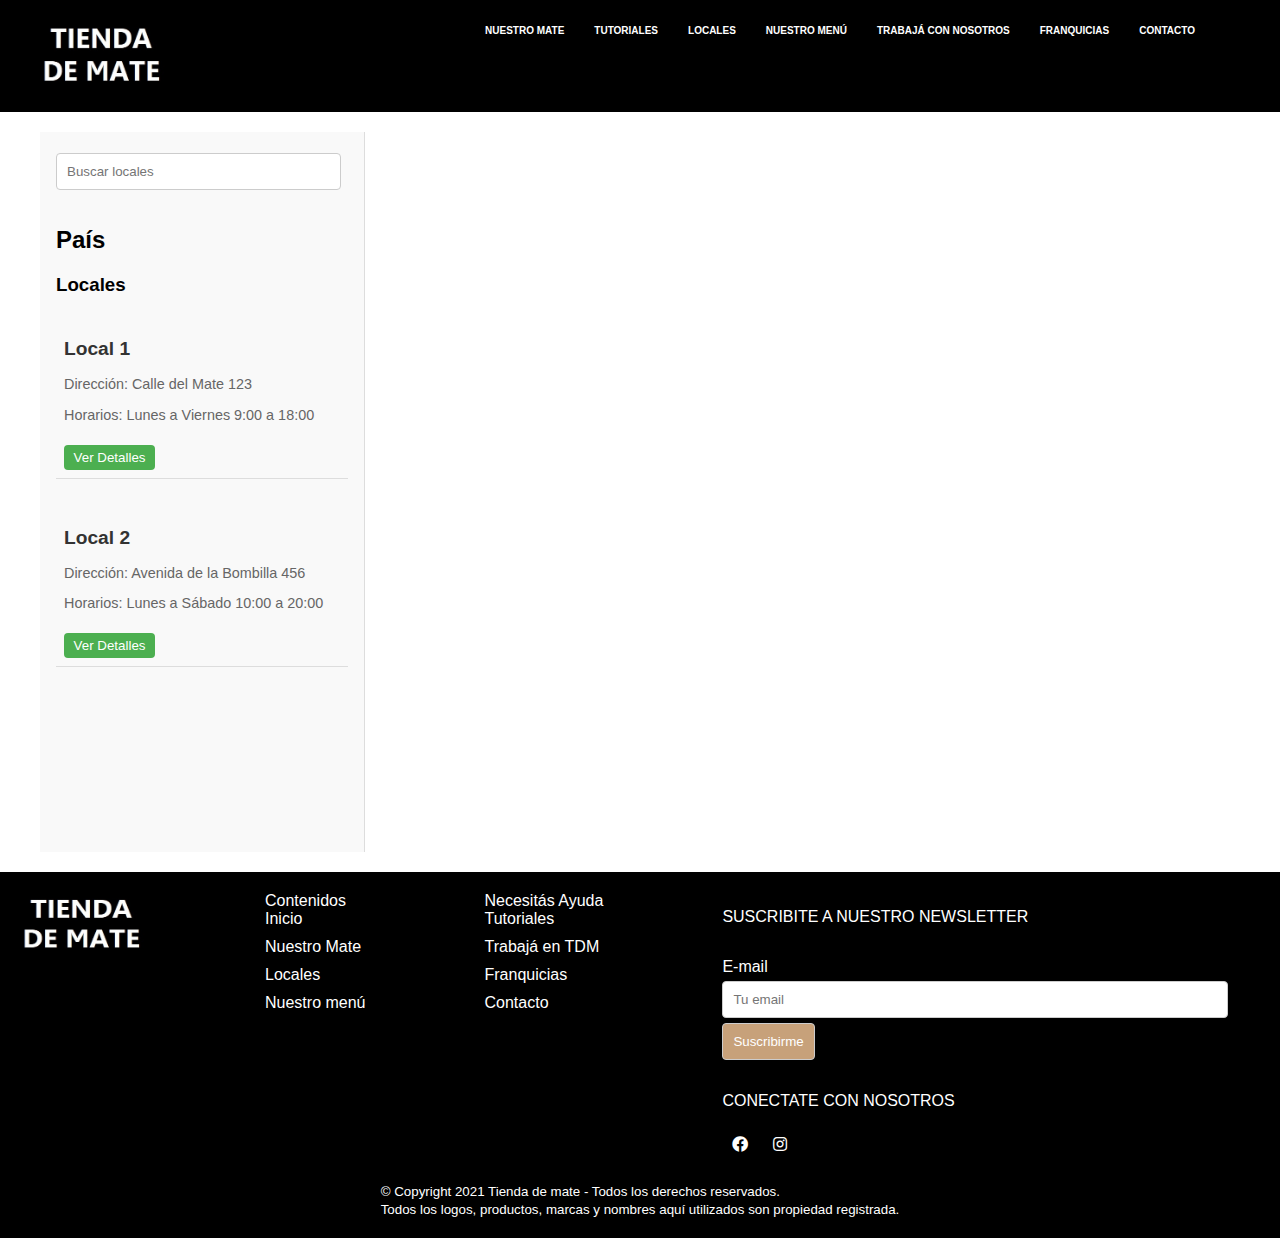
<file: vistas/locales.html>
<!DOCTYPE html>
<html lang="es">
<head>
    <meta charset="UTF-8">
    <meta name="viewport" content="width=device-width, initial-scale=1.0, maximum-scale=1.0, user-scalable=no">
    <title>Locales</title>
    <link rel="stylesheet" href="/css/styles.css">
    <link rel="stylesheet" href="https://cdnjs.cloudflare.com/ajax/libs/font-awesome/5.15.3/css/all.min.css">   
</head>

<body class="">
    <div class="website-wrapper">
        <!-- HEADER -->
        <header class="header sticky">
            <div class="main-header">
                <div class="header">
                    <div class="container">
                        <div class="logo-column">
                            <a href="/index.html" class="logo">
                                <img src="/img/main.jpg" alt="Tienda de mate" style="max-width: 126px;">
                            </a>
                        </div>
                        <nav class="nav-column">
                            <ul class="nav">
                                <li><a href="tienda.html">NUESTRO MATE</a></li>
                                <li><a href="tutoriales.html">TUTORIALES</a></li>
                                <li><a href="locales.html">LOCALES</a></li>
                                <li><a href="menu_tienda.html">NUESTRO MENÚ</a></li>
                                <li><a href="trabaja_en_tdm.html">TRABAJÁ CON NOSOTROS</a></li>
                                <li><a href="franquicias.html">FRANQUICIAS</a></li>
                                <li class="active"><a href="contacto.html">CONTACTO</a></li>
                            </ul>
                        </nav>
                        <div class="mobile-nav">
                            <a href="#" class="burger-icon">Menu</a>
                        </div>                      
                    </div>
                </div>
            </div>
        </header>

        <div class="main-page-wrapper">
            <!-- MAIN CONTENT AREA -->
            <div class="container">
                <section class="main-container">
                    <!-- Sidebar para Locales -->
                    <div class="sidebar">
                        <input type="text" placeholder="Buscar locales" class="search-box">
                        <h2>País</h2>
                        <h3>Locales</h3>
                        <div class="locales-container">
                            <div class="local">
                                <h2 class="local-title">Local 1</h2>
                                <p class="local-address">Dirección: Calle del Mate 123</p>
                                <p class="local-hours">Horarios: Lunes a Viernes 9:00 a 18:00</p>
                                <button class="view-details">Ver Detalles</button>
                            </div>
                            <div class="local">
                                <h2 class="local-title">Local 2</h2>
                                <p class="local-address">Dirección: Avenida de la Bombilla 456</p>
                                <p class="local-hours">Horarios: Lunes a Sábado 10:00 a 20:00</p>
                                <button class="view-details">Ver Detalles</button>
                            </div>
                        </div>
                    </div>
                    <!-- Mapa -->
                    <div class="map">
                        <iframe
                            src="https://www.google.com/maps/embed?pb=!1m18!1m12!1m3!1d2625.3371073538323!2d-58.3816!3d-34.6037!2m3!1f0!2f0!3f0!3m2!1i1024!2i768!4f13.1!3m3!1m2!1s0x95bccb5f45d1df11%3A0xb6b1c6b07f5d0de4!2sBuenos%20Aires%2C%20Argentina!5e0!3m2!1ses!2sar!4v1631500215679!5m2!1ses!2sar"
                            width="700" height="700" style="border:0;" allowfullscreen="" loading="lazy">
                        </iframe>
                    </div>
                </section>
            </div>

            <!-- FOOTER -->
            <footer>
                <aside>
                    
                    <figure>
                        <img src="/img/main.jpg" width="126" height="64" alt="tienda-de-cafe" title="tienda-de-cafe">
                    </figure>
                    
                    <ul>
                        <li><a><span>Contenidos</span></a>
                            <br>
                            <ul>
                                <li><a href="/index.html"><span>Inicio</span></a></li>
                                <li><a href="tienda.html"><span>Nuestro Mate</span></a></li>
                                <li><a href="locales.html"><span>Locales</span></a></li>
                                <li><a href="menu_tienda.html"><span>Nuestro menú</span></a></li>
                            </ul>
                        </li>
                    </ul>
                    <ul>
                        <li><a><span>Necesitás Ayuda</span></a>
                            <br>
                            <ul>
                                <li><a href="tutoriales.html"><span>Tutoriales</span></a></li>
                                <li><a href="trabaja_en_tdm.html"><span>Trabajá en TDM</span></a></li>
                                <li><a href="franquicias.html"><span>Franquicias</span></a></li>
                                <li><a href="/index.html"><span>Contacto</span></a></li>
                            </ul>
                        </li>
                    </ul>
                    <div>
                        <p>SUSCRIBITE A NUESTRO NEWSLETTER</p>
                        <form action="https://tiendadecafe.com.ar/contacto/#wpcf7-f435-o2" method="post" novalidate>
                            <p>
                                <label>E-mail</label>
                                <input size="40" maxlength="400" placeholder="Tu email" type="email" name="your-email" required>
                                <input type="submit" value="Suscribirme" >
                            </p>
                        </form>
                        <p>CONECTATE CON NOSOTROS</p>
                        <div>
                            <a href="https://www.facebook.com/tu-pagina" target="_blank"><i class="fab fa-facebook"></i></a>
                            <a href="https://www.instagram.com/tu-pagina" target="_blank"><i class="fab fa-instagram"></i></a>
                        </div>
                    </div>
                </aside>

                <div>
                    <small>© Copyright 2021 Tienda de mate - Todos los derechos reservados.<br>
                        Todos los logos, productos, marcas y nombres aquí utilizados son propiedad registrada.<br>
                    </small>
                </div>
            </footer>
        </div>
    </div>
</body>
</html>
</file>
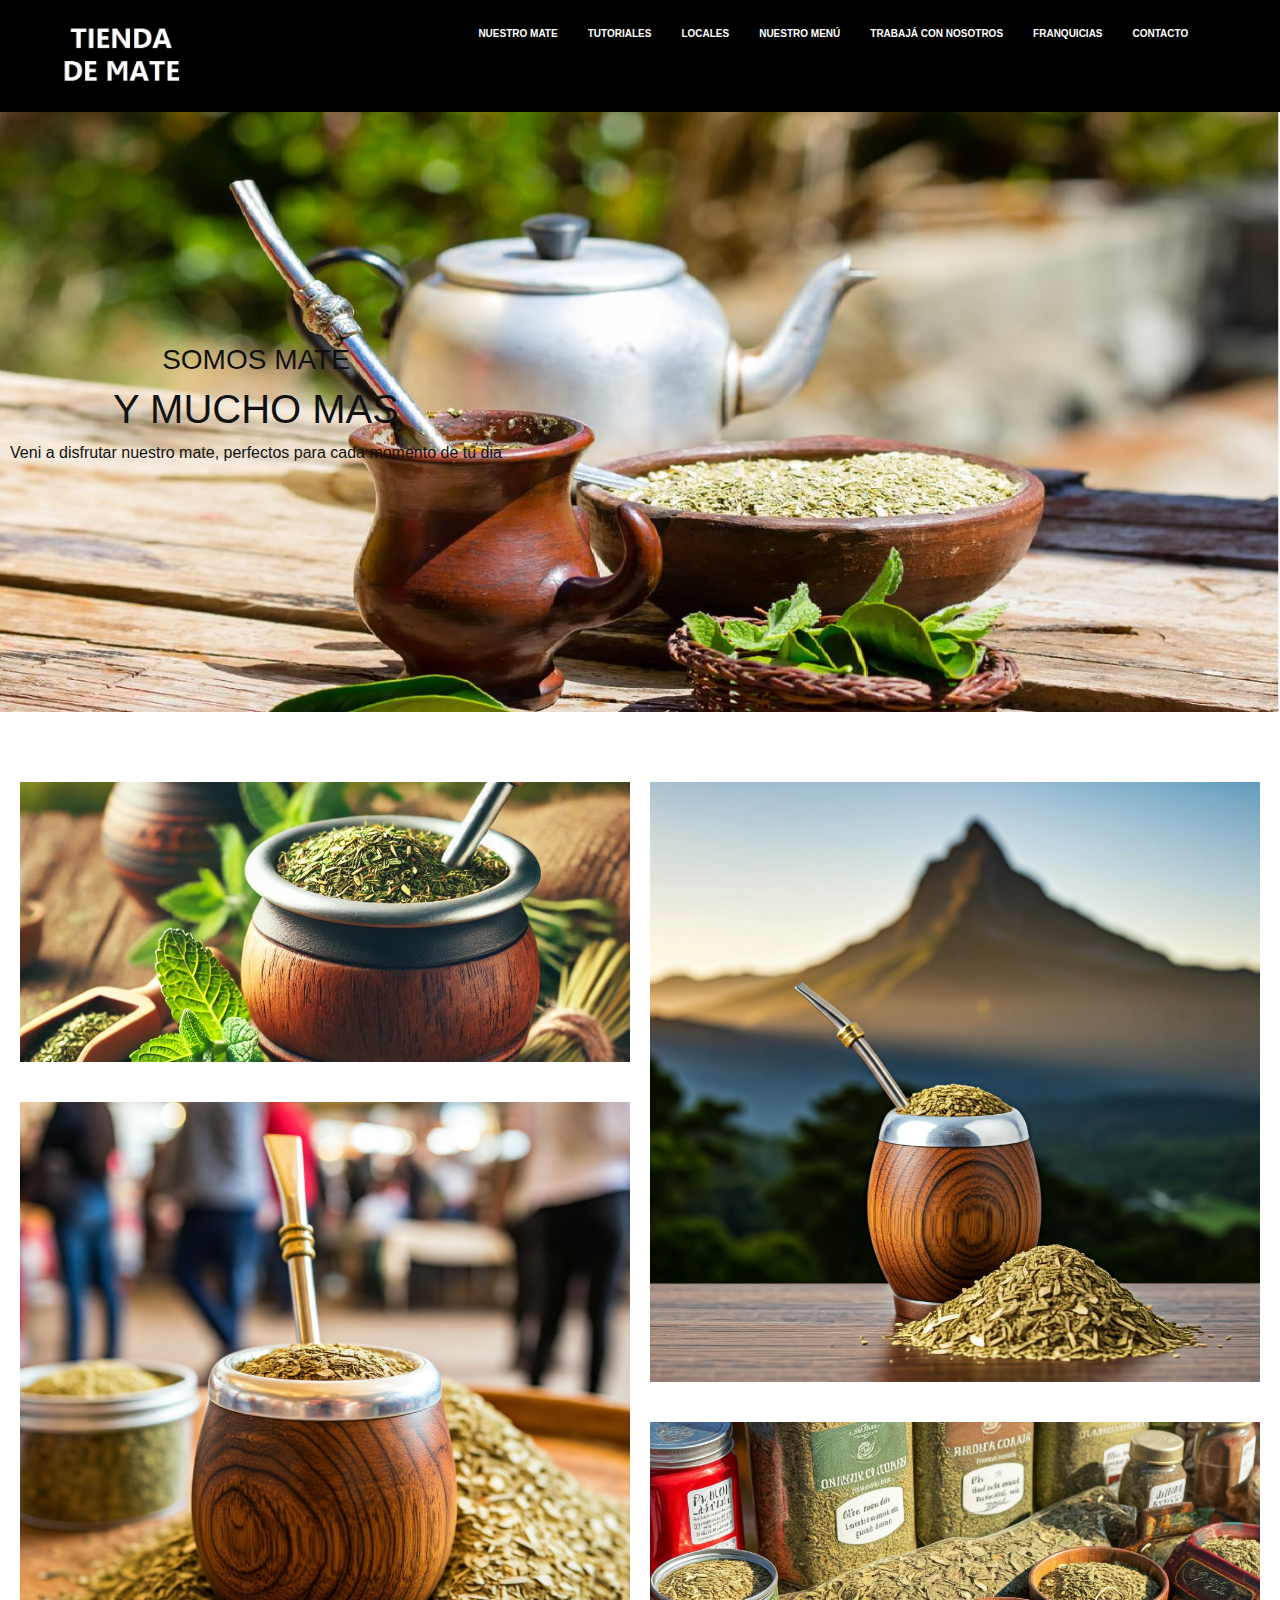
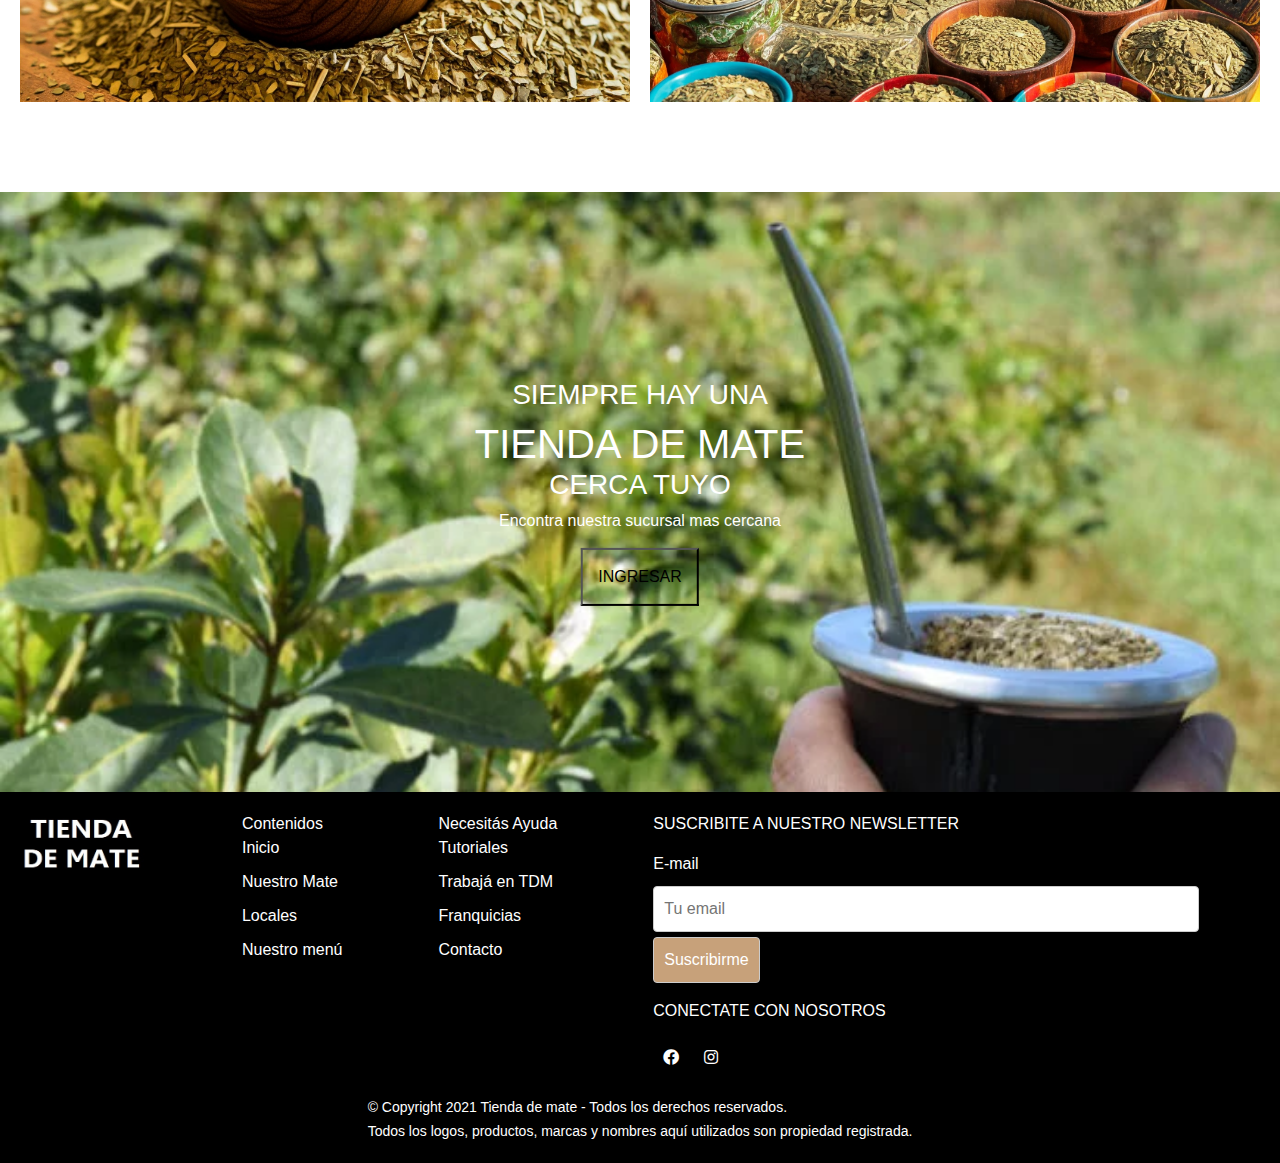
<file: vistas/menu_tienda.html>
<!DOCTYPE html>
<html lang="es">
<head>
    <meta charset="UTF-8">
    <meta name="viewport" content="width=device-width, initial-scale=1.0, maximum-scale=1.0, user-scalable=no">
    <title>Menu</title>
    <link rel="stylesheet" href="https://cdn.jsdelivr.net/npm/bootstrap@5.3.3/dist/css/bootstrap.min.css">
    <link rel="stylesheet" href="/css/styles.css">
    <link rel="stylesheet" href="https://cdnjs.cloudflare.com/ajax/libs/font-awesome/5.15.3/css/all.min.css">
    
    
</head>
<body class="">
    <div class="website-wrapper">
        <!-- HEADER -->
        <header class="header sticky">
            <div class="main-header">
				<div class="header">
					<div class="container">
						<div class="logo-column">
							<a href="/index.html" class="logo">
								<img src="/img/main.jpg" alt="Tienda de café" style="max-width: 126px;">
							</a>
						</div>
						<nav class="nav-column">
							<ul class="nav">
								<li><a href="tienda.html">NUESTRO MATE</a></li>
								<li><a href="tutoriales.html">TUTORIALES</a></li>
								<li><a href="locales.html">LOCALES</a></li>
								<li><a href="menu_tienda.html">NUESTRO MENÚ</a></li>
								<li><a href="trabaja_en_tdm.html">TRABAJÁ CON NOSOTROS</a></li>
								<li><a href="franquicias.html">FRANQUICIAS</a></li>
								<li><a href="contacto.html">CONTACTO</a></li>
							</ul>
						</nav>
						<div class="mobile-nav">
							<a href="#" class="burger-icon">Menu</a>
						</div>						
					</div>
				</div>
			</div>
			
        </header>

        <main>           
            <section>
                <div class="section-background2">
                    <div class="section-content2">
                        <h3>SOMOS MATE</h3>
                        <H1>Y MUCHO MAS</H1>                        
                        <p>Veni a disfrutar nuestro mate, perfectos para cada momento de tu dia</p>                        
                    </div>
                </div>
            </section>

            <section class="productos">
                <div class="producto uno">
                    <img src="/img/yerba7.webp" alt="Yerba Orgánica 1">                    
                </div>
                <div class="producto dos">
                    <img src="/img/yerba8.jfif" alt="Yerba Orgánica 2">
                </div>
                <div class="producto dos">
                    <img src="/img/yerba9.jfif" alt="Yerba Orgánica 3">
                </div>
                <div class="producto uno">
                    <img src="/img/yerba10.jfif" alt="Yerba Orgánica 4">
                </div>               
            </section>            
            
            <section>
                <div class="section-background">
                    <div class="section-content">
                        <h3>SIEMPRE HAY UNA</h3>
                        <H1>TIENDA DE MATE</H1>
                        <h3>CERCA TUYO</h3>
                        <p>Encontra nuestra sucursal mas cercana</p>
                        <button>INGRESAR</button>
                    </div>
                </div>
            </section>
        </main>
            <!-- FOOTER -->
            <footer>
                <aside >
                
                    <figure>
                        <img src="/img/main.jpg" width="126" height="64" alt="tienda-de-cafe" title="tienda-de-cafe" >
                    </figure>
                
                    <ul>
                        <li><a><span>Contenidos</span></a>
                            <br>
                            <ul>
                                <li><a href="/index.html"><span>Inicio</span></a></li>
                                <li><a href="tienda.html"><span>Nuestro Mate</span></a></li>
                                <li><a href="locales.html"><span>Locales</span></a></li>
                                <li><a href="menu_tienda.html"><span>Nuestro menú</span></a></li>
                            </ul>
                        </li>
                    </ul>
                    <ul>
                        <li><a><span>Necesitás Ayuda</span></a>
                            <br>
                            <ul>
                                <li><a href="tutoriales.html"><span>Tutoriales</span></a></li>
                                <li><a href="trabaja_en_tdm.html"><span>Trabajá en TDM</span></a></li>
                                <li><a href="franquicias.html"><span>Franquicias</span></a></li>
                                <li><a href="/index.html"><span>Contacto</span></a></li>
                            </ul>
                        </li>
                    </ul>
                    <div>
                        <p>SUSCRIBITE A NUESTRO NEWSLETTER</p>
                        <form action="https://tiendadecafe.com.ar/contacto/#wpcf7-f435-o2" method="post" novalidate>
                            <p>
                                <label>E-mail</label>
                                <input size="40" maxlength="400" placeholder="Tu email" type="email" name="your-email" required >
                                <input type="submit" value="Suscribirme" >
                            </p>
                        </form>
                        <p>CONECTATE CON NOSOTROS</p>
                        <div>
                            <a href="https://www.facebook.com/tu-pagina" target="_blank"><i class="fab fa-facebook"></i></a>
                            <a href="https://www.instagram.com/tu-pagina" target="_blank"><i class="fab fa-instagram"></i></a>
                        </div>
                    </div>
                </aside>

                <div>
                    <small>© Copyright 2021 Tienda de mate - Todos los derechos reservados.<br>
                        Todos los logos, productos, marcas y nombres aquí utilizados son propiedad registrada.<br>
                    </small>
                </div>
            </footer>
        
    </div>
    <script src="https://cdn.jsdelivr.net/npm/bootstrap@5.3.3/dist/js/bootstrap.bundle.min.js">    </script> 

</body>
</html>
</file>
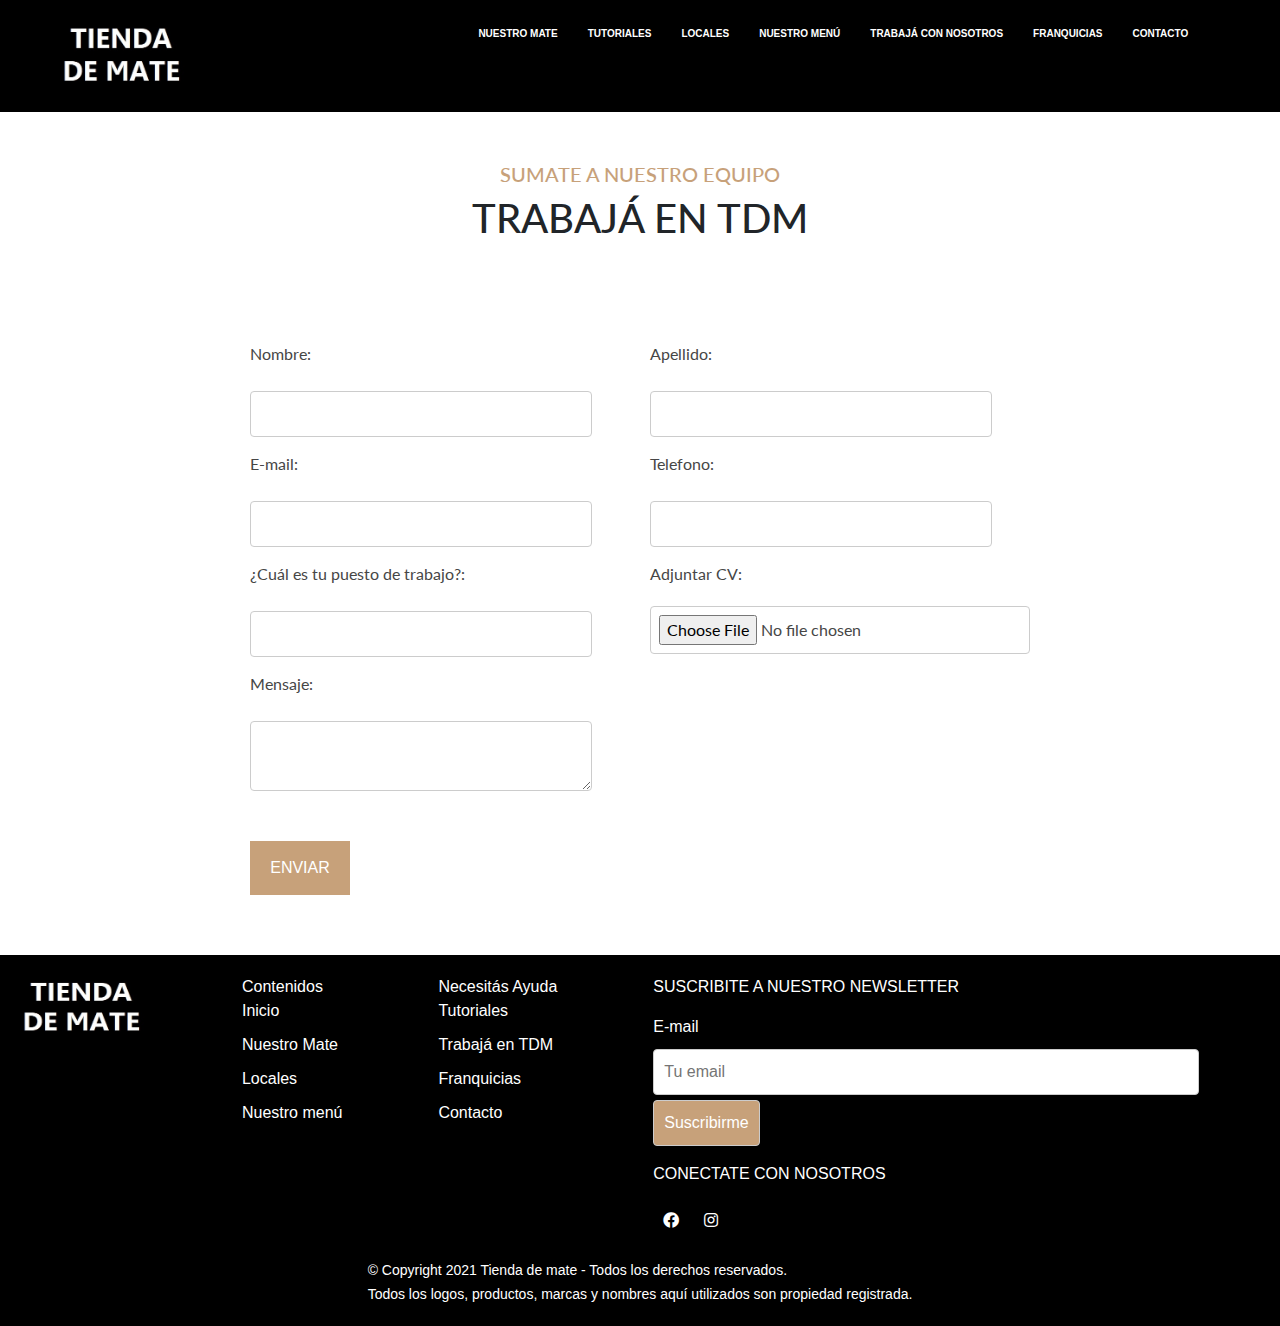
<file: vistas/trabaja_en_tdm.html>
<!DOCTYPE html>
<html lang="es">
<head>
    <meta charset="UTF-8">
    <meta name="viewport" content="width=device-width, initial-scale=1.0, maximum-scale=1.0, user-scalable=no">
    <title>Trabaja en tdm</title>
    <link rel="stylesheet" href="https://cdn.jsdelivr.net/npm/bootstrap@5.3.3/dist/css/bootstrap.min.css">
    <link rel="stylesheet" href="/css/styles.css">
    <link rel="stylesheet" href="https://cdnjs.cloudflare.com/ajax/libs/font-awesome/5.15.3/css/all.min.css">   
    
    
</head>
<body class="">
    <div class="website-wrapper">
        <!-- HEADER -->
        <header class="header sticky">
            <div class="main-header">
				<div class="header">
					<div class="container">
						<div class="logo-column">
							<a href="/index.html" class="logo">
								<img src="/img/main.jpg" alt="Tienda de café" style="max-width: 126px;">
							</a>
						</div>
						<nav class="nav-column">
							<ul class="nav">
								<li><a href="tienda.html">NUESTRO MATE</a></li>
								<li><a href="tutoriales.html">TUTORIALES</a></li>
								<li><a href="locales.html">LOCALES</a></li>
								<li><a href="menu_tienda.html">NUESTRO MENÚ</a></li>
								<li><a href="trabaja_en_tdm.html">TRABAJÁ CON NOSOTROS</a></li>
								<li><a href="franquicias.html">FRANQUICIAS</a></li>
								<li><a href="contacto.html">CONTACTO</a></li>
							</ul>
						</nav>
						<div class="mobile-nav">
							<a href="#" class="burger-icon">Menu</a>
						</div>						
					</div>
				</div>
			</div>
			
        </header>

        <main>
            <section>
                <div class="titprod">
                    <h5>SUMATE A NUESTRO EQUIPO</h5>
                    <h1>TRABAJÁ EN TDM</h1>
                </div>
                <form action="#" method="post" enctype="multipart/form-data">
                    <div class="form-container1">
                      <div class="left-column">
                        <label for="input1" class="label1">Nombre:</label>
                        <input type="text" id="input1" name="input1" class="input1">                  
                        <label for="input2" class="label1">E-mail:</label>
                        <input type="text" id="input2" name="input2" class="input1">                  
                        <label for="input5" class="label1">¿Cuál es tu puesto de trabajo?:</label>
                        <input type="text" id="input5" name="input5" class="input1">                  
                        <label for="textarea" class="textarea1">Mensaje:</label>
                        <textarea id="textarea" name="textarea" ></textarea>
                      </div>                  
                      <div class="right-column">
                        <label for="input3" class="label1">Apellido:</label>
                        <input type="text" id="input3" name="input3" class="input1">                  
                        <label for="input4" >Telefono:</label>
                        <input type="text" id="input4" name="input4" class="input1">                
                        <label for="file-upload" class="label1">Adjuntar CV:</label>
                        <input type="file" id="file-upload" name="file-upload" class="input1">
                      </div>
                    </div>
                    <button class="botontdm">ENVIAR</button>
                  </form>
            </section>

        </main>   
         <!-- FOOTER -->
         <footer>
            <aside >
                
                <figure>
                    <img src="/img/main.jpg" width="126" height="64" alt="tienda-de-cafe" title="tienda-de-cafe" >
                </figure>
            
                <ul>
                    <li><a><span>Contenidos</span></a>
                        <br>
                        <ul>
                            <li><a href="/index.html"><span>Inicio</span></a></li>
                            <li><a href="tienda.html"><span>Nuestro Mate</span></a></li>
                            <li><a href="/locales.html"><span>Locales</span></a></li>
                            <li><a href="menu_tienda.html"><span>Nuestro menú</span></a></li>
                        </ul>
                    </li>
                </ul>
                <ul>
                    <li><a><span>Necesitás Ayuda</span></a>
                        <br>
                        <ul>
                            <li><a href="tutoriales.html"><span>Tutoriales</span></a></li>
                            <li><a href="trabaja_en_tdm.html"><span>Trabajá en TDM</span></a></li>
                            <li><a href="franquicias.html"><span>Franquicias</span></a></li>
                            <li><a href="/index.html"><span>Contacto</span></a></li>
                        </ul>
                    </li>
                </ul>
                <div>
                    <p>SUSCRIBITE A NUESTRO NEWSLETTER</p>
                    <form action="https://tiendadecafe.com.ar/contacto/#wpcf7-f435-o2" method="post" novalidate>
                        <p>
                            <label>E-mail</label>
                            <input size="40" maxlength="400" placeholder="Tu email" type="email" name="your-email" required>
                            <input type="submit" value="Suscribirme">
                        </p>
                    </form>
                    <p>CONECTATE CON NOSOTROS</p>
                    <div>
                        <a href="https://www.facebook.com/tu-pagina" target="_blank"><i class="fab fa-facebook"></i></a>
                        <a href="https://www.instagram.com/tu-pagina" target="_blank"><i class="fab fa-instagram"></i></a>
                    </div>
                </div>
            </aside>

            <div>
                <small>© Copyright 2021 Tienda de mate - Todos los derechos reservados.<br>
                    Todos los logos, productos, marcas y nombres aquí utilizados son propiedad registrada.<br>
                </small>
            </div>
        </footer>   
    </div>
    <script src="https://cdn.jsdelivr.net/npm/bootstrap@5.3.3/dist/js/bootstrap.bundle.min.js"></script> 

</body>
</html>
</file>
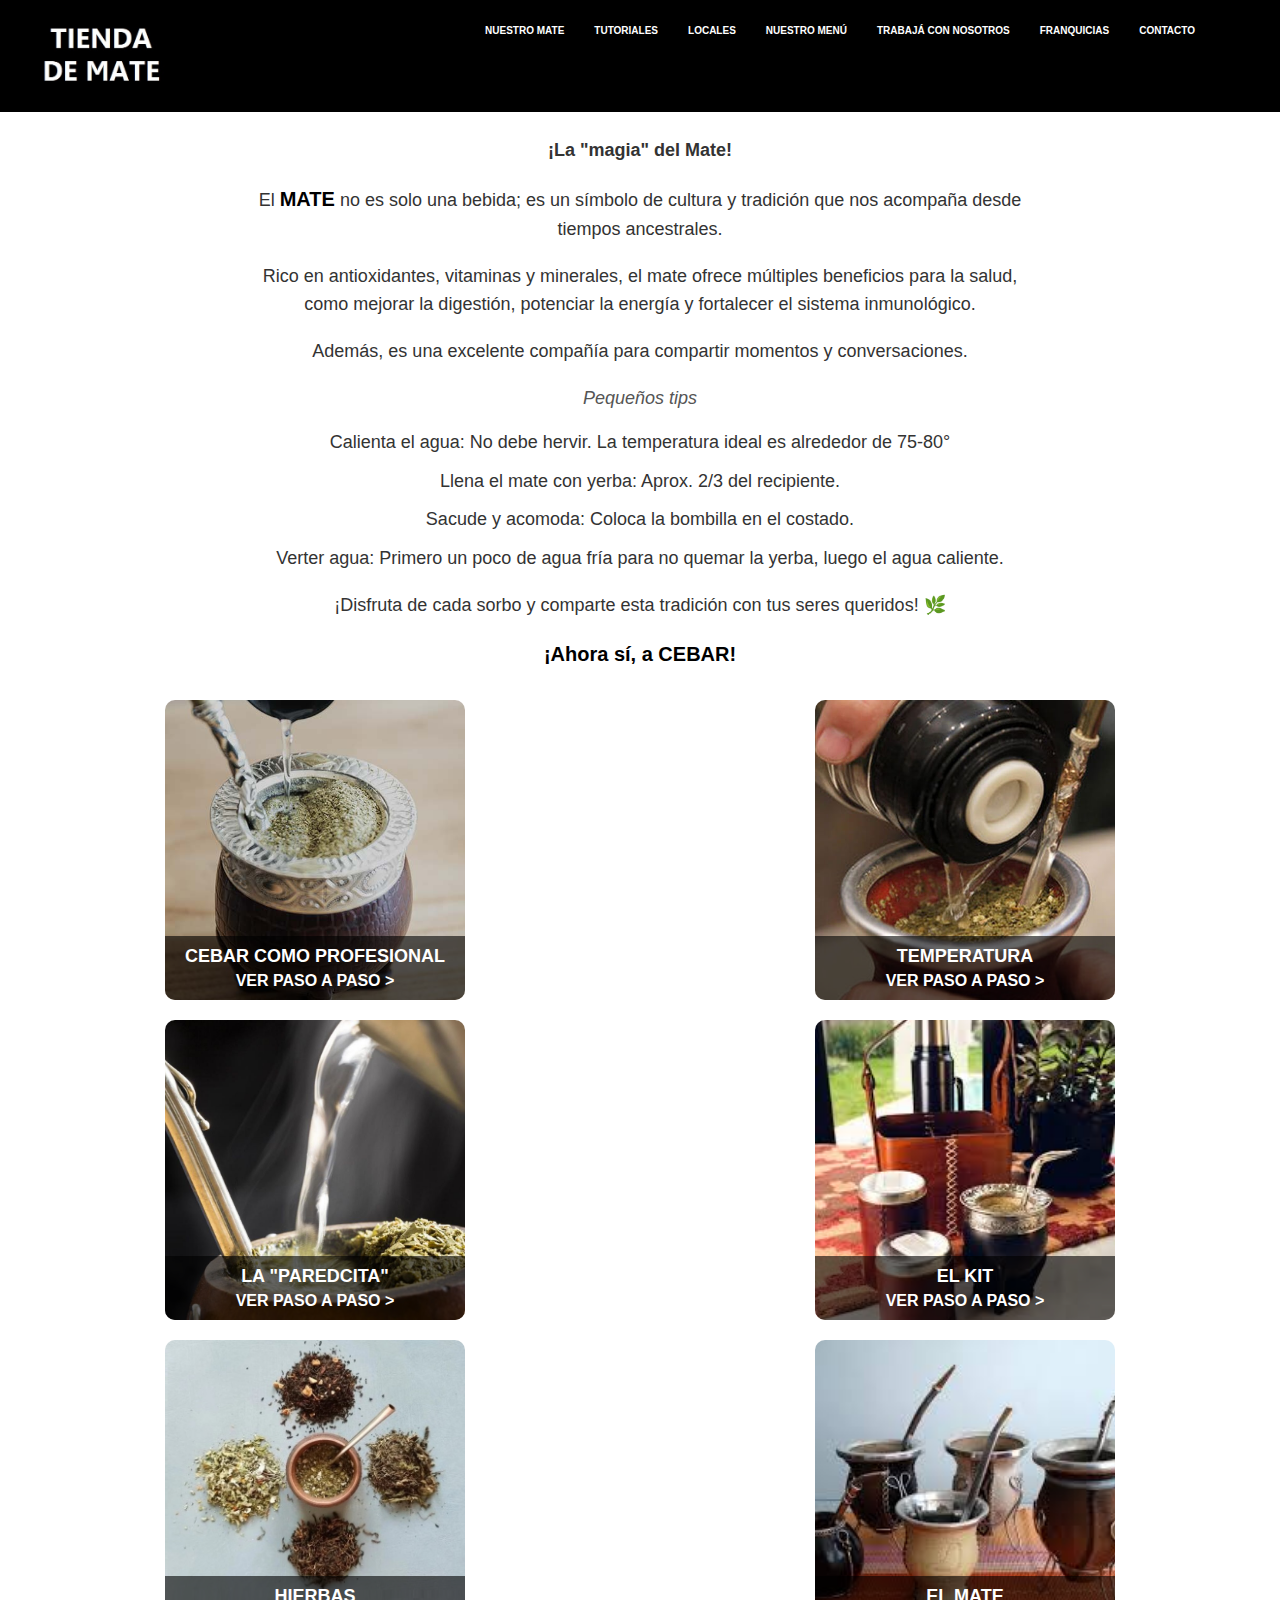
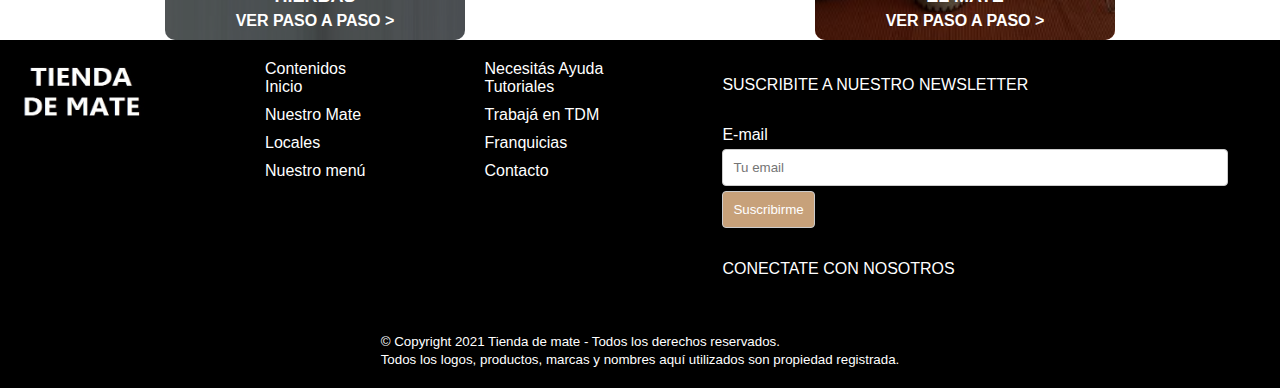
<file: vistas/tutoriales.html>
<!DOCTYPE html>
<html lang="es">

<head>
    <meta charset="UTF-8">
    <meta name="viewport" content="width=device-width, initial-scale=1.0, maximum-scale=1.0, user-scalable=no">
    <title>tutorialess</title>
    <link rel="stylesheet" href="/css/styles.css">
    
</head>

<body class="">
    <div class="website-wrapper">
        <!-- HEADER -->
        <header class="header sticky">
            <div class="main-header">
                <div class="header">
                    <div class="container">
                        <div class="logo-column">
                            <a href="/index.html" class="logo">
                                <img src="/img/main.jpg" alt="Tienda de café" style="max-width: 126px;">
                            </a>
                        </div>
                        <nav class="nav-column">
                            <ul class="nav">
                                <li><a href="tienda.html">NUESTRO MATE</a></li>
								<li><a href="tutoriales.html">TUTORIALES</a></li>
								<li><a href="locales.html">LOCALES</a></li>
								<li><a href="menu_tienda.html">NUESTRO MENÚ</a></li>
								<li><a href="trabaja_en_tdm.html">TRABAJÁ CON NOSOTROS</a></li>
								<li><a href="franquicias.html">FRANQUICIAS</a></li>
								<li><a href="contacto.html">CONTACTO</a></li>
                            </ul>
                        </nav>
                        <div class="mobile-nav">
                            <a href="#" class="burger-icon">Menu</a>
                        </div>
                    </div>
                </div>
            </div>
        </header>

        <div class="main-page-wrapper">
            <article>

                <div class="entry-content">
                    <div>
                        <div class="intro-text">
                            
                            <h4>¡La "magia" del Mate!</h4>
                            <p>El <strong>MATE</strong> no es solo una bebida; es un símbolo de cultura y tradición que nos acompaña desde tiempos ancestrales. </p> 
                            <p>Rico en antioxidantes, vitaminas y minerales, el mate ofrece múltiples beneficios para la salud, como mejorar la digestión, potenciar la energía y fortalecer el sistema inmunológico.</p>
                            <p>Además, es una excelente compañía para compartir momentos y conversaciones.</p>      
                            <p><em>Pequeños tips</em></p>
                            <ul>
                                <li>Calienta el agua: No debe hervir. La temperatura ideal es alrededor de 75-80°</li>
                                <li>Llena el mate con yerba: Aprox. 2/3 del recipiente.</li>
                                <li>Sacude y acomoda: Coloca la bombilla en el costado.</li>
                                <li>Verter agua: Primero un poco de agua fría para no quemar la yerba, luego el agua caliente.</li>
                            </ul>
                            <p>¡Disfruta de cada sorbo y comparte esta tradición con tus seres queridos! 🌿</p>
                            <p><strong>¡Ahora sí, a CEBAR!</strong></p>
                        </div>
                    </div>
            
                    <div class="grid-container">
                        <div class="grid-item">
                            <img src="/img/mate1.jpg" alt="">
                            <div class="overlay">
                                <h4><strong>CEBAR COMO PROFESIONAL</strong></h4>
                                <p><strong>VER PASO A PASO &gt;</strong></p>
                            </div>
                        </div>
            
                        <div class="grid-item">
                            <img src="/img/mate4.jpg" alt="">
                            <div class="overlay">
                                <h4><strong>TEMPERATURA</strong></h4>
                                <p><strong>VER PASO A PASO &gt;</strong></p>
                            </div>
                        </div>
            
                        <div class="grid-item">
                            <img src="/img/mate9.jpg" alt="">
                            <div class="overlay">
                                <h4><strong>LA "PAREDCITA"</strong></h4>
                                <p><strong>VER PASO A PASO &gt;</strong></p>
                            </div>
                        </div>
            
                        <div class="grid-item">
                            <img src="/img/mate2.jpeg" alt="">
                            <div class="overlay">
                                <h4><strong>EL KIT</strong></h4>
                                <p><strong>VER PASO A PASO &gt;</strong></p>
                            </div>
                        </div>
            
                        <div class="grid-item">
                            <img src="/img/mate10.jpg" alt="">
                            <div class="overlay">
                                <h4><strong>HIERBAS</strong></h4>
                                <p><strong>VER PASO A PASO &gt;</strong></p>
                            </div>
                        </div>
            
                        <div class="grid-item">
                            <img src="/img/mate11.jpg" alt="">
                            <div class="overlay">
                                <h4><strong>EL MATE</strong></h4>
                                <p><strong>VER PASO A PASO &gt;</strong></p>
                            </div>
                        </div>
                    </div>
                </div>
            
            </article>
            
            <!-- FOOTER -->
            <footer>
                <aside >
                    
                    <figure>
                        <img src="/img/main.jpg" width="126" height="64" alt="tienda-de-cafe"
                            title="tienda-de-cafe">
                    </figure>
                    
                    <ul>
                        <li><a><span>Contenidos</span></a>
                            <br>
                            <ul>
                                <li><a href="/index.html"><span>Inicio</span></a></li>
                                <li><a href="tienda.html"><span>Nuestro Mate</span></a></li>
                                <li><a href="locales.html"><span>Locales</span></a></li>
                                <li><a href="menu_tienda.html"><span>Nuestro menú</span></a></li>
                            </ul>
                        </li>
                    </ul>
                    <ul>
                        <li><a><span>Necesitás Ayuda</span></a>
                            <br>
                            <ul>
                                <li><a href="tutoriales.html"><span>Tutoriales</span></a></li>
                                <li><a href="trabaja_en_tdm.html"><span>Trabajá en TDM</span></a></li>
                                <li><a href="franquicias.html"><span>Franquicias</span></a></li>
                                <li><a href="index.html"><span>Contacto</span></a></li>
                            </ul>
                        </li>
                    </ul>
                    <div>
                        <p>SUSCRIBITE A NUESTRO NEWSLETTER</p>
                        <form action="https://tiendadecafe.com.ar/contacto/#wpcf7-f435-o2" method="post" novalidate>
                            <p>
                                <label>E-mail</label>
                                <input size="40" maxlength="400" placeholder="Tu email" type="email" name="your-email" required>
                                <input type="submit" value="Suscribirme" >
                            </p>
                        </form>
                        <p>CONECTATE CON NOSOTROS</p>
                        <div>
                            
                            <a href="https://www.facebook.com/tu-pagina" target="_blank"><i class="fab fa-facebook"></i></a>
                            <a href="https://www.instagram.com/tu-pagina" target="_blank"><i class="fab fa-instagram"></i></a>
                          
                        </div>
                    </div>
                </aside>

                <div>
                    <small>© Copyright 2021 Tienda de mate - Todos los derechos reservados.<br>
                        Todos los logos, productos, marcas y nombres aquí utilizados son propiedad registrada.<br>
                    </small>
                </div>
            </footer>
        </div>
    </div>
</body>

</html>
</file>
<file: css/styles.css>
@import url('https://fonts.googleapis.com/css2?family=Lato:ital,wght@0,100;0,300;0,400;0,700;0,900;1,100;1,300;1,400;1,700;1,900&display=swap');

@import url('https://fonts.googleapis.com/css2?family=Montserrat:ital,wght@0,100..900;1,100..900&family=Roboto+Condensed:ital,wght@0,100..900;1,100..900&display=swap');


body {
    margin: 0;
    font-family: Arial, sans-serif; 
}

.main-header {
    width: 100%;
}

.header {
    background-color: black;
    color: white;
    height: 112px; 
}

.container {
    display: flex;
    justify-content: space-between;
    align-items: flex-start;
    height: 100%; 
    padding: 0 20px; 
}

.content a {
    display: flex;
    align-items: center;
    color: black; 
    text-decoration: none; 
    margin-bottom: 10px; 
}

.content a i {
    margin-right: 8px; 
    font-size: 3em; 
    color: black;
}


.logo-column {
    flex: 1;
}

.nav-column {
    flex: 2;
}

.nav {
    list-style: none;
    display: flex;
    justify-content: center; 
    align-items: center; 
    margin: 0;
}

.nav li {
    margin: 0 15px; 
}

.nav a {
    color: white;
    text-decoration: none;
    text-transform: uppercase; 
    font-weight: bold; 
    font-size: 10px; 
    text-align: center;
}

.nav a:hover {
    color: #ccc; 
}

.mobile-nav {
    display: none; 
}

@media (max-width: 768px) {
    .nav {
        flex-direction: column;
        display: none;
    }
    .mobile-nav {
        display: block;
    }
    .mobile-nav.active + .nav {
        display: flex;
    }
}

.container {
    max-width: 1200px;
    margin: 0 auto;
    padding: 20px;
}

.row {
    display: flex;
    flex-wrap: wrap;
    margin: 0 -15px;
}

.col-lg-6 {
    flex: 0 0 50%;
    padding: 0 15px;
    display: flex;
    flex-direction: column;
}

h4 {
    margin-bottom: 10px;
}

.content {
    padding: 20px;
    border-top: 1px solid #ccc;
    border-radius: 8px;
    flex-grow: 1;
}

form {
    display: flex;
    flex-direction: column;
}

label {
    margin-bottom: 5px;
}

input[type="text"],
input[type="email"],
input[type="number"],
textarea {
    width: 90%;
    padding: 10px;
    margin-top: 5px;
    border: 1px solid #ccc;
    border-radius: 4px;
    margin-right: 2rem;
}

input[type="submit"] {
    padding: 10px;
    background-color: #c7a17a;
    color: white;
    border: none;
    border-radius: 4px;
    cursor: pointer;
    transition: background-color 0.3s;
}

input[type="submit"]:hover {
    background-color: #444;
}

a {
    color: black;
    text-decoration: none;
}

a:hover {
    text-decoration: underline;
}

@media (max-width: 768px) {
    .col-lg-6 {
        flex: 0 0 100%;
    }
}
/*--------------------FOOTER--------------------*/

footer {
    background-color: black; 
    color: white; 
    padding: 20px; 
    display: flex; 
    flex-direction: column; 
    align-items: center;
}

aside {
    width: 100%; 
    display: flex; 
    justify-content: space-between; 
    align-items: flex-start; 
    margin-bottom: 20px; 
}

figure {
    margin: 0; 
}

ul {
    list-style: none;
    padding: 0; 
    margin: 0; 
}

ul > li {
    margin-bottom: 10px; 
}

ul > li > a {
    color: white;
    text-decoration: none; 
}

ul > li > a:hover {
    text-decoration: underline;
}

form {
    display: flex; 
    flex-direction: column; 
    margin-top: 10px; 
}

input[type="email"],
input[type="submit"] {
    padding: 10px; 
    margin-top: 5px; 
    border: 1px solid #ccc; 
    border-radius: 4px; 
}

input[type="submit"] {
    background-color: #c7a17a ; 
    color: white; 
    cursor: pointer;
    transition: background-color 0.3s; 
}

input[type="submit"]:hover {
    background-color: #444;
}

small {
    text-align: center; 
    margin-top: 20px; 
}/*-----------------------------------------------*/


/* Responsivo */
@media (max-width: 768px) {
    aside {
        flex-direction: column; /* Cambiar a columna en pantallas pequeñas */
        align-items: center; /* Centrar los elementos horizontalmente */
    }

    form {
        width: 100%; /* Ancho completo para el formulario */
    }
}

.grid-container {
    display: grid;
    grid-template-columns: repeat(2, 1fr); /* 2 columnas */
    gap: 20px;
    justify-items: center;
    align-items: center;
    margin-top: 20px;
}

.grid-item {
    position: relative;
    width: 300px;  /* Tamaño más grande */
    height: 300px; /* Tamaño más grande */
    cursor: pointer;
}

.grid-item img {
    width: 100%;
    height: 100%;
    object-fit: cover;
    border-radius: 10px;
}

.overlay {
    position: absolute;
    bottom: 0;
    left: 0;
    right: 0;
    background-color: rgba(0, 0, 0, 0.6);
    color: white;
    padding: 10px;
    text-align: center;
    font-size: 16px;
    border-bottom-left-radius: 10px;
    border-bottom-right-radius: 10px;
}

.overlay h4 {
    margin: 0;
    font-size: 18px;
    font-weight: bold;
}

.overlay p {
    margin: 5px 0 0;
}
.intro-text {
    text-align: center;
    margin: 0 auto 30px;
    max-width: 800px;
    font-size: 18px;
    line-height: 1.6;
    color: #333;
}

.intro-text p {
    margin-bottom: 15px;
}

.intro-text em {
    font-style: italic;
    color: #555;
}

.intro-text strong {
    font-size: 20px;
    color: #000;
    font-weight: bold;
}

/*--------------------CARROUSEL--------------------*/
.carousel-item {
    height: 700px; 
    position: relative;
    
}

.carousel-item img {
    width: auto;
    height: 100%;
    max-width: 100%;
    object-fit: contain;

} .carousel-caption {
    position: absolute;
    top: 50%;
    left: 50;
    transform: translateY(-50%);
    text-align: left;
    color:#000;
    font-family: 'Lato', Arial, Helvetica, sans-serif;    
}
button{
    padding: 15px;
    margin-top: 15px;
    background-color: transparent;
}
.titprod{
    justify-items: center;
    margin: 50px;
    font-family: 'Lato', Arial, Helvetica, sans-serif;  
} /*------------------------------------------------------*/

/*-------------------------CARTAS INDEX-------------------------*/

.rowTarjeta {
    display: flex;
    
    flex-wrap: nowrap;
   
}
.containerTarjeta {
    max-width: 1200px; 
    margin: 0 auto; 
    padding: 20px; 
   
}
.card-container {
    perspective: 1000px;  
    
}
.card {
    width: 300px;
    height: 200px;   
    transform-style: preserve-3d;
    transition: transform 0s;
    font-family: 'Roboto Condensed', Arial, Helvetica, sans-serif;        
}    

.card:hover .card-front {
    opacity: 0;
    transition: opacity 0.5s ease-in-out;
}

.card:hover .card-back {
    opacity: 1;
    transition: opacity 0.5s ease-in-out;
}

.card-front, .card-back {
    position: absolute;
    width: 100%;
    height: 100%;
    backface-visibility: hidden;
}

.card-back {
    opacity: 0;   
    align-items: center;
    justify-content: center;
    text-align: center;
    padding: 10px;
    overflow: hidden;
}
.card-back p{
    font-size: 14px;
}

.card-front {
    opacity: 1;
}

.card-front img{
    width: 100%;
    height: 100%;
    object-fit: cover; 
}

.card-back {    
    opacity: 0;
    z-index: 1; 
    align-content: center;  
}
.card-back.uno{
    background-color: #b4ee7277;   
}
.card-back.dos{
    background-color: #e09d3877;
}
.card-back.tres{
    background-color: #6ab2d377;
}
.card-back.cuatro{
    background-color: #e2609d77;
}
/*------------------------------------------------------*/
/*-------------------------CARTAS TIENDA-------------------------*/

body {
    margin: 0;
    padding: 0;
    font-family: Arial, sans-serif;
}

.titulo-productos h3 {
    text-align: center;
    margin-bottom: 30px;
}

.contenedor-tarjetas {
    display: flex;
    flex-direction: column;
    align-items: center;
    width: 100%;
    padding: 20px;
}

.fila-tarjetas {
    display: flex;
    justify-content: space-around;
    width: 100%;
    max-width: 1200px;
    margin-bottom: 20px;
}

.col-4 {
    flex: 0 0 30%;
    max-width: 30%;
    box-sizing: border-box;
    padding: 10px;
}

.tarjeta-contenedor {
    perspective: 1000px;
}

.tarjeta {
    width: 300px;
    height: 300px;   
    transform-style: preserve-3d;
    transition: transform 1.5s;
    font-family: 'Roboto Condensed', Arial, Helvetica, sans-serif; 
    border: 2px solid #555;
    border-radius: 15px; 
    
}

.tarjeta-frontal, .tarjeta-trasera {
    position: absolute;
    top: 0;
    left: 0;
    width: 100%;
    height: 100%;
    backface-visibility: hidden;
}
.tarjeta-frontal img{
    width: 100%;
    height: 100%;
    object-fit: cover; 
    border-radius: 15px; 
}

.tarjeta-trasera {
    transform: rotateY(180deg); 
    padding: 20px; 
    box-sizing: border-box;   
    justify-content: center; 
    align-items: center; 
    text-align: center;
}

.tarjeta-contenedor:hover .tarjeta {
    transform: rotateY(180deg);
}

.mt-5 {
    margin-top: 3rem;
}

.mt-4 {
    margin-top: 2rem;
}
.descripcion-link { 
    text-decoration: none; 
    color: #555; 
    font-weight: bold; 
    margin-top: 15px;
    text-align: center;
    display: block;
 }

.titulo-tienda{
    margin-top: 40px;
}
/*------------------------------------------------------*/

.section {
    display: flex;
    align-items: center;
    justify-content: center;    
    margin-top: 50px;
}

.section img {
    width: 40%; 
    height: auto;
}

.contentInfo {
    display: flex;
    flex-direction: column;
    align-items: center;
    justify-content: center;
    width: 25%; 
    border-color: white;
    margin: 10px;
}

.content div {
    margin: 20px 0; 
}

.content h5 {
    margin-bottom: 5px;
    font-weight: bold;
    text-align: center;
}

.content p {
    margin: 0;
    text-align: left;
    color: #777;
}
H5{
    COLOR:rgb(199, 161, 122)
}/*------------------------------------------------------*/

.section-background {
    position: relative;
    width: 100%;
    height: 600px; 
    background-image: url(../img/yerba5.webp); 
    background-size: cover;
    background-position: center;
}

.section-content {
    position: absolute;
    top: 50%;
    left: 50%;
    transform: translate(-50%, -50%);
    color: #fff;
    text-align: center;
}

.section-content h1, .section-content p {
    margin: 0;}

.fab {
    color: white;
    margin: 10px;
    }
/*-------------------------TRABAJA EN TDM-----------------------------*/

.form-container1 {
    display: flex;
    gap: 20px;
    padding: 0 200px;
    margin:  50px;
    font-family: 'Lato', Arial, Helvetica, sans-serif; 
    color: rgb(70, 70, 70);
  }
  
  .left-column,
  .right-column {
    flex: 1;
    display: flex;
    flex-direction: column;
    gap: 15px;
  }
  
  .label1 .textarea1{
    font-weight: bold;
  }
  
  .input1{
    width: 100%;
    padding: 8px;
    border: 1px solid #ccc;
    border-radius: 4px;
  }
  
  .textarea {
    height: 100px;
    resize: vertical;
  }
  .botontdm{
    background-color: rgb(199, 161, 122);
    color:rgb(255, 255, 255);
    width: 100px;
    border:  rgb(199, 161, 122);
    margin: 0 0 60px 250px;
  }
/*------------------------------------------------------*/

/*---------------------MENU TIENDA---------------------------------*/
.section-background2 {
    position: relative;
    width: 100%;
    height: 600px; 
    background-image: url(../img/YERBA6.png); 
    background-size: cover;
    background-position: center;
}
.section-content2 {
    position: absolute;
    top: 50%;
    left: 20%;
    transform: translate(-50%, -50%);
    color:rgb(17, 17, 17);
    text-align: center;
}

.productos {
    display: grid;
    grid-template-columns: repeat(2, 1fr);
    grid-template-rows: repeat(3, 300px); 
    gap: 20px;
    padding: 20px;
    margin: 50px 0;   
}

.producto {
    flex: 0 0 48%; 
    margin-bottom: 20px;
    position: relative;
    overflow: hidden;
}
.uno img {
    height: 300px;
}

.dos img {
    height: 600px;
}

.producto:first-child {
    grid-row: span 1; 
}

.producto:nth-child(2) {
    grid-row: span 2;
}

.producto:nth-child(3) {
    grid-row: span 2; 
}

.producto:nth-child(4) {
    grid-row: span 1; 
}

.producto img {
    width: 100%;
    height: 100%;
    object-fit: cover; 
    transition: transform 0.3s ease-in-out;
}
.producto:hover img {
    transform: scale(1.1); /* Efecto de zoom al pasar el mouse */
}

.texto {
    position: absolute;
    bottom: 10px;
    left: 10px;
    color: white;
    background-color: rgba(0, 0, 0, 0.5);
    padding: 5px;
    border-radius: 5px;
}

/*------------------------------------------------------*/
/* Main container para el mapa y sidebar */
.main-container {
    display: flex;
    width: 100%;
}

/* Sidebar para Locales */
.sidebar {
    width: 25%;
    padding: 1rem;
    background-color: #f9f9f9;
    border-right: 1px solid #ddd;
}

.search-box {
    width: 100%;
    padding: 0.5rem;
    margin-bottom: 1rem;
    border: 1px solid #ddd;
    border-radius: 4px;
}

.locales-container {
    margin-top: 1rem;
}

.local {
    margin-bottom: 1.5rem;
    padding: 0.5rem;
    border-bottom: 1px solid #ddd;
}

.local-title {
    font-size: 1.2rem;
    color: #333;
}

.local-address, .local-hours {
    font-size: 0.9rem;
    color: #666;
}

.view-details {
    display: inline-block;
    margin-top: 0.5rem;
    padding: 0.3rem 0.6rem;
    background-color: #4caf50;
    color: #fff;
    border: none;
    border-radius: 4px;
    cursor: pointer;
    text-decoration: none;
    transition: background-color 0.3s;
}

.view-details:hover {
    background-color: #388e3c;
}

/* Mapa */
.map {
    width: 75%;
    height: 80vh;
}
</file>
